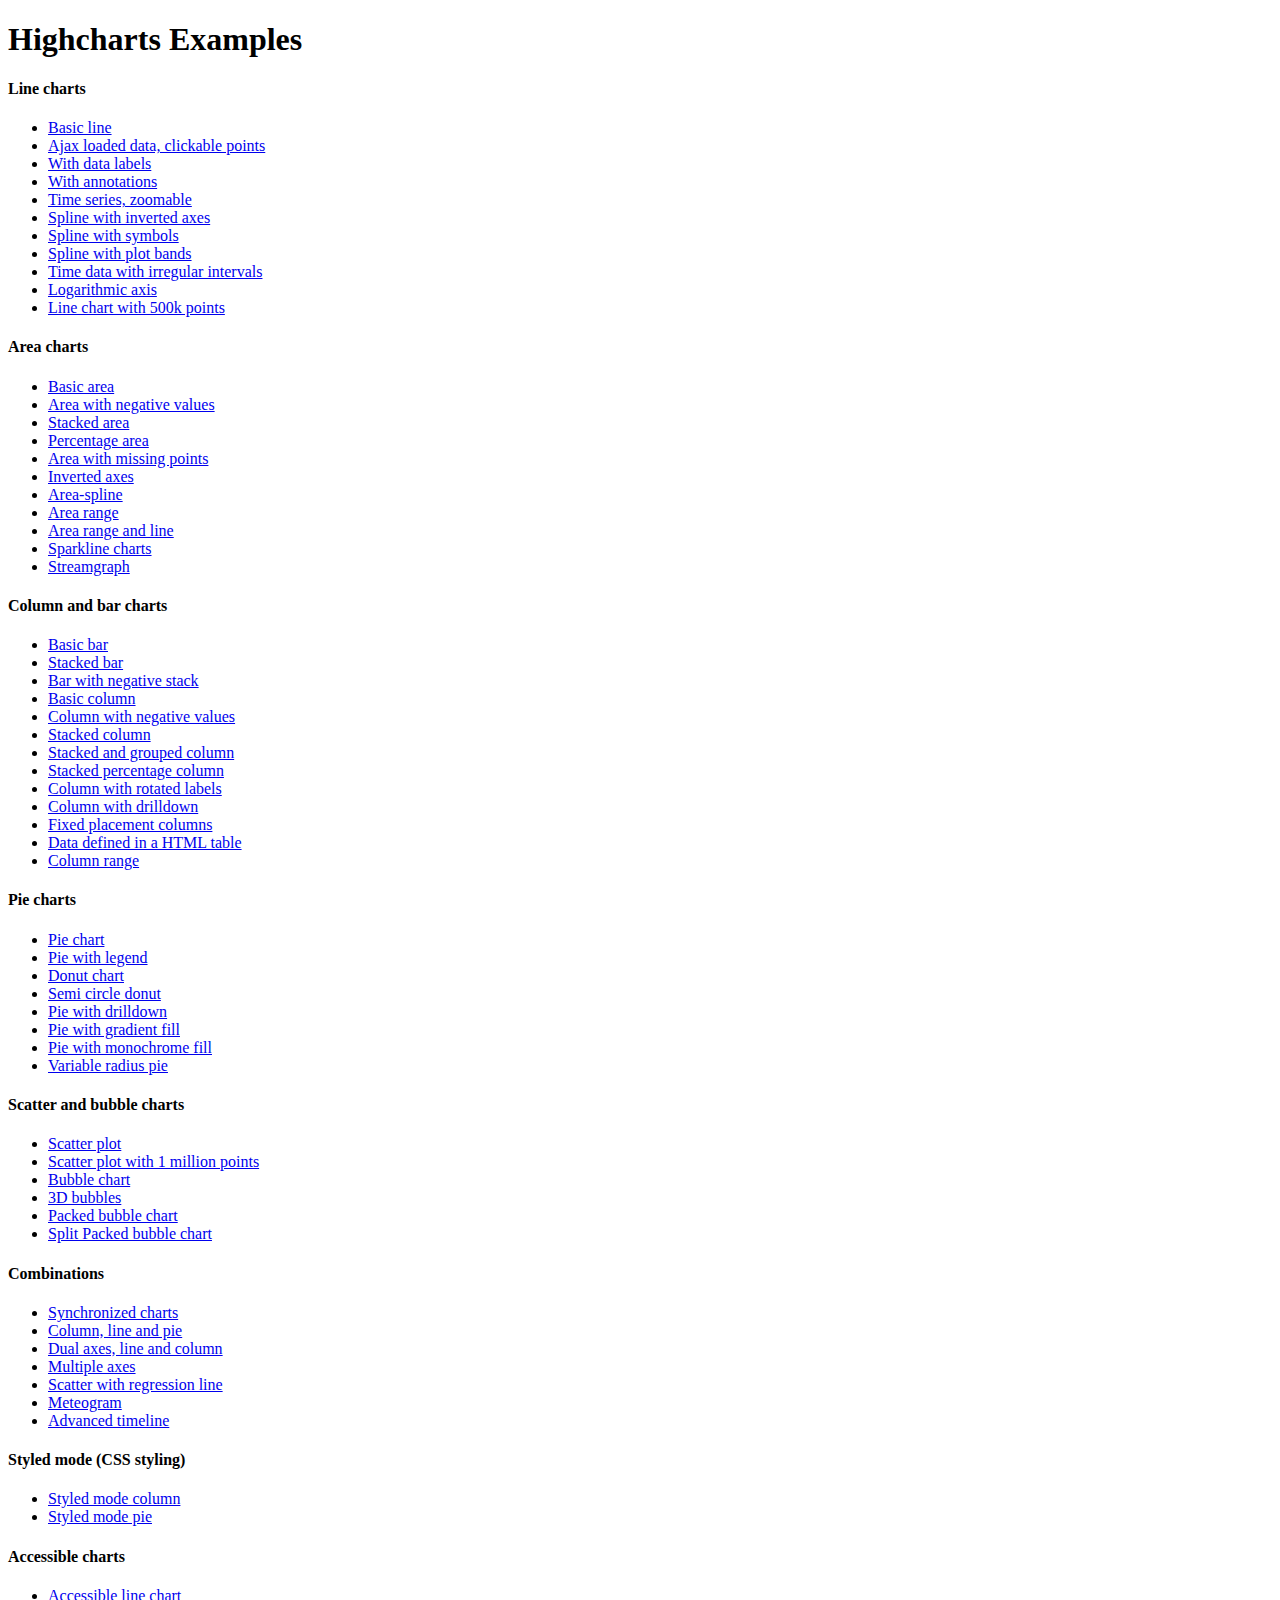
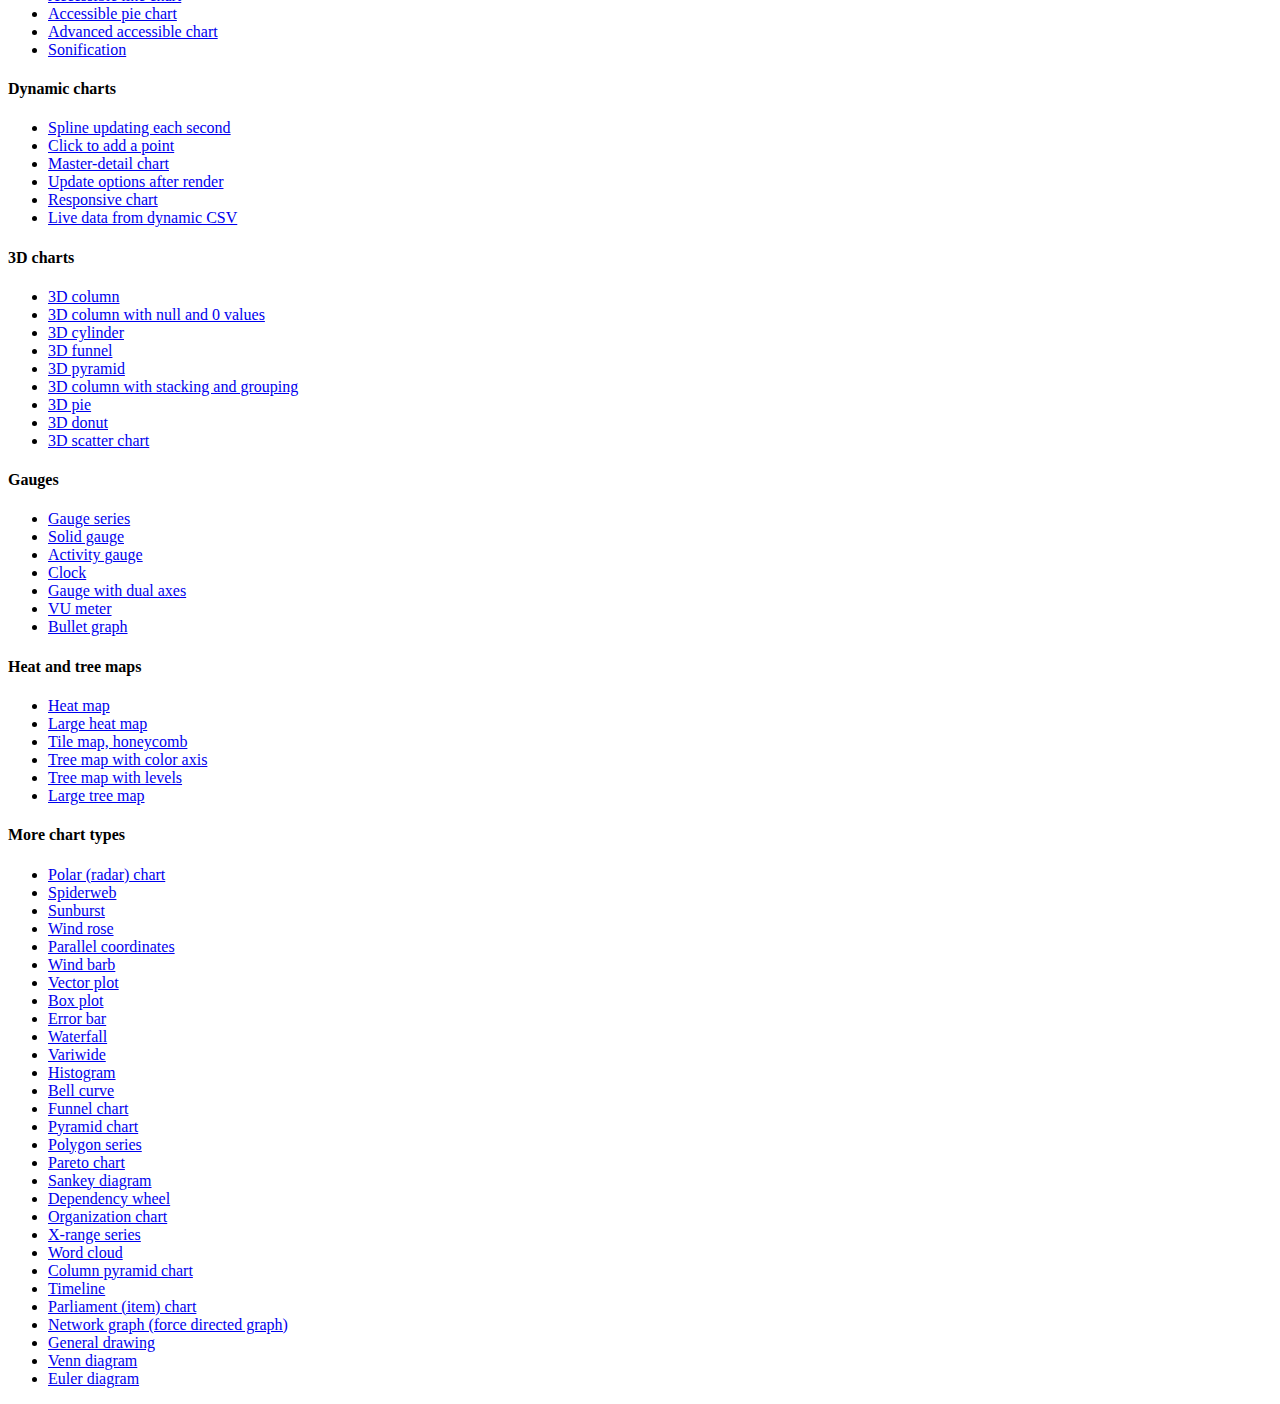
<file: analysize-platform/src/main/resources/static/framework/Highcharts/index.htm>
<!DOCTYPE HTML PUBLIC "-//W3C//DTD HTML 4.01//EN" "http://www.w3.org/TR/html4/strict.dtd">
<html>
	<head>
		<meta http-equiv="Content-Type" content="text/html; charset=utf-8" />
		<meta name="viewport" content="width=device-width, initial-scale=1" />
		<title>Highcharts Examples</title>
	</head>
	<body>
		<h1>Highcharts Examples</h1>
		<h4>Line charts</h4>
		<ul>
			<li><a href="examples/line-basic/index.htm">Basic line</a></li>
			<li><a href="examples/line-ajax/index.htm">Ajax loaded data, clickable points</a></li>
			<li><a href="examples/line-labels/index.htm">With data labels</a></li>
			<li><a href="examples/annotations/index.htm">With annotations</a></li>
			<li><a href="examples/line-time-series/index.htm">Time series, zoomable</a></li>
			<li><a href="examples/spline-inverted/index.htm">Spline with inverted axes</a></li>
			<li><a href="examples/spline-symbols/index.htm">Spline with symbols</a></li>
			<li><a href="examples/spline-plot-bands/index.htm">Spline with plot bands</a></li>
			<li><a href="examples/spline-irregular-time/index.htm">Time data with irregular intervals</a></li>
			<li><a href="examples/line-log-axis/index.htm">Logarithmic axis</a></li>
			<li><a href="examples/line-boost/index.htm">Line chart with 500k points</a></li>
		</ul>
		<h4>Area charts</h4>
		<ul>
			<li><a href="examples/area-basic/index.htm">Basic area</a></li>
			<li><a href="examples/area-negative/index.htm">Area with negative values</a></li>
			<li><a href="examples/area-stacked/index.htm">Stacked area</a></li>
			<li><a href="examples/area-stacked-percent/index.htm">Percentage area</a></li>
			<li><a href="examples/area-missing/index.htm">Area with missing points</a></li>
			<li><a href="examples/area-inverted/index.htm">Inverted axes</a></li>
			<li><a href="examples/areaspline/index.htm">Area-spline</a></li>
			<li><a href="examples/arearange/index.htm">Area range</a></li>
			<li><a href="examples/arearange-line/index.htm">Area range and line</a></li>
			<li><a href="examples/sparkline/index.htm">Sparkline charts</a></li>
			<li><a href="examples/streamgraph/index.htm">Streamgraph</a></li>
		</ul>
		<h4>Column and bar charts</h4>
		<ul>
			<li><a href="examples/bar-basic/index.htm">Basic bar</a></li>
			<li><a href="examples/bar-stacked/index.htm">Stacked bar</a></li>
			<li><a href="examples/bar-negative-stack/index.htm">Bar with negative stack</a></li>
			<li><a href="examples/column-basic/index.htm">Basic column</a></li>
			<li><a href="examples/column-negative/index.htm">Column with negative values</a></li>
			<li><a href="examples/column-stacked/index.htm">Stacked column</a></li>
			<li><a href="examples/column-stacked-and-grouped/index.htm">Stacked and grouped column</a></li>
			<li><a href="examples/column-stacked-percent/index.htm">Stacked percentage column</a></li>
			<li><a href="examples/column-rotated-labels/index.htm">Column with rotated labels</a></li>
			<li><a href="examples/column-drilldown/index.htm">Column with drilldown</a></li>
			<li><a href="examples/column-placement/index.htm">Fixed placement columns</a></li>
			<li><a href="examples/column-parsed/index.htm">Data defined in a HTML table</a></li>
			<li><a href="examples/columnrange/index.htm">Column range</a></li>
		</ul>
		<h4>Pie charts</h4>
		<ul>
			<li><a href="examples/pie-basic/index.htm">Pie chart</a></li>
			<li><a href="examples/pie-legend/index.htm">Pie with legend</a></li>
			<li><a href="examples/pie-donut/index.htm">Donut chart</a></li>
			<li><a href="examples/pie-semi-circle/index.htm">Semi circle donut</a></li>
			<li><a href="examples/pie-drilldown/index.htm">Pie with drilldown</a></li>
			<li><a href="examples/pie-gradient/index.htm">Pie with gradient fill</a></li>
			<li><a href="examples/pie-monochrome/index.htm">Pie with monochrome fill</a></li>
			<li><a href="examples/variable-radius-pie/index.htm">Variable radius pie</a></li>
		</ul>
		<h4>Scatter and bubble charts</h4>
		<ul>
			<li><a href="examples/scatter/index.htm">Scatter plot</a></li>
			<li><a href="examples/scatter-boost/index.htm">Scatter plot with 1 million points</a></li>
			<li><a href="examples/bubble/index.htm">Bubble chart</a></li>
			<li><a href="examples/bubble-3d/index.htm">3D bubbles</a></li>
			<li><a href="examples/packed-bubble/index.htm">Packed bubble chart</a></li>
			<li><a href="examples/packed-bubble-split/index.htm">Split Packed bubble chart</a></li>
		</ul>
		<h4>Combinations</h4>
		<ul>
			<li><a href="examples/synchronized-charts/index.htm">Synchronized charts</a></li>
			<li><a href="examples/combo/index.htm">Column, line and pie</a></li>
			<li><a href="examples/combo-dual-axes/index.htm">Dual axes, line and column</a></li>
			<li><a href="examples/combo-multi-axes/index.htm">Multiple axes</a></li>
			<li><a href="examples/combo-regression/index.htm">Scatter with regression line</a></li>
			<li><a href="examples/combo-meteogram/index.htm">Meteogram</a></li>
			<li><a href="examples/combo-timeline/index.htm">Advanced timeline</a></li>
		</ul>
		<h4>Styled mode (CSS styling)</h4>
		<ul>
			<li><a href="examples/styled-mode-column/index.htm">Styled mode column</a></li>
			<li><a href="examples/styled-mode-pie/index.htm">Styled mode pie</a></li>
		</ul>
        <h4>Accessible charts</h4>
		<ul>
			<li><a href="examples/accessible-line/index.htm">Accessible line chart</a></li>
			<li><a href="examples/accessible-pie/index.htm">Accessible pie chart</a></li>
            <li><a href="examples/advanced-accessible/index.htm">Advanced accessible chart</a></li>
            <li><a href="examples/sonification/index.htm">Sonification</a></li>
		</ul>
		<h4>Dynamic charts</h4>
		<ul>
			<li><a href="examples/dynamic-update/index.htm">Spline updating each second</a></li>
			<li><a href="examples/dynamic-click-to-add/index.htm">Click to add a point</a></li>
			<li><a href="examples/dynamic-master-detail/index.htm">Master-detail chart</a></li>
			<li><a href="examples/chart-update/index.htm">Update options after render</a></li>
			<li><a href="examples/responsive/index.htm">Responsive chart</a></li>
			<li><a href="examples/live-data/index.htm">Live data from dynamic CSV</a></li>
		</ul>
		<h4>3D charts</h4>
		<ul>
			<li><a href="examples/3d-column-interactive/index.htm">3D column</a></li>
			<li><a href="examples/3d-column-null-values/index.htm">3D column with null and 0 values</a></li>
			<li><a href="examples/cylinder/index.htm">3D cylinder</a></li>
			<li><a href="examples/funnel3d/index.htm">3D funnel</a></li>
			<li><a href="examples/pyramid3d/index.htm">3D pyramid</a></li>
			<li><a href="examples/3d-column-stacking-grouping/index.htm">3D column with stacking and grouping</a></li>
			<li><a href="examples/3d-pie/index.htm">3D pie</a></li>
			<li><a href="examples/3d-pie-donut/index.htm">3D donut</a></li>
			<li><a href="examples/3d-scatter-draggable/index.htm">3D scatter chart</a></li>
		</ul>
		<h4>Gauges</h4>
		<ul>
			<li><a href="examples/gauge-speedometer/index.htm">Gauge series</a></li>
			<li><a href="examples/gauge-solid/index.htm">Solid gauge</a></li>
			<li><a href="examples/gauge-activity/index.htm">Activity gauge</a></li>
			<li><a href="examples/gauge-clock/index.htm">Clock</a></li>
			<li><a href="examples/gauge-dual/index.htm">Gauge with dual axes</a></li>
			<li><a href="examples/gauge-vu-meter/index.htm">VU meter</a></li>
			<li><a href="examples/bullet-graph/index.htm">Bullet graph</a></li>
		</ul>
		<h4>Heat and tree maps</h4>
		<ul>
			<li><a href="examples/heatmap/index.htm">Heat map</a></li>
			<li><a href="examples/heatmap-canvas/index.htm">Large heat map</a></li>
			<li><a href="examples/honeycomb-usa/index.htm">Tile map, honeycomb</a></li>
			<li><a href="examples/treemap-coloraxis/index.htm">Tree map with color axis</a></li>
			<li><a href="examples/treemap-with-levels/index.htm">Tree map with levels</a></li>
			<li><a href="examples/treemap-large-dataset/index.htm">Large tree map</a></li>
		</ul>
		<h4>More chart types</h4>
		<ul>
			<li><a href="examples/polar/index.htm">Polar (radar) chart</a></li>
			<li><a href="examples/polar-spider/index.htm">Spiderweb</a></li>
			<li><a href="examples/sunburst/index.htm">Sunburst</a></li>
			<li><a href="examples/polar-wind-rose/index.htm">Wind rose</a></li>
			<li><a href="examples/parallel-coordinates/index.htm">Parallel coordinates</a></li>
			<li><a href="examples/windbarb-series/index.htm">Wind barb</a></li>
			<li><a href="examples/vector-plot/index.htm">Vector plot</a></li>
			<li><a href="examples/box-plot/index.htm">Box plot</a></li>
			<li><a href="examples/error-bar/index.htm">Error bar</a></li>
			<li><a href="examples/waterfall/index.htm">Waterfall</a></li>
			<li><a href="examples/variwide/index.htm">Variwide</a></li>
			<li><a href="examples/histogram/index.htm">Histogram</a></li>
			<li><a href="examples/bellcurve/index.htm">Bell curve</a></li>
			<li><a href="examples/funnel/index.htm">Funnel chart</a></li>
			<li><a href="examples/pyramid/index.htm">Pyramid chart</a></li>
			<li><a href="examples/polygon/index.htm">Polygon series</a></li>
			<li><a href="examples/pareto/index.htm">Pareto chart</a></li>
			<li><a href="examples/sankey-diagram/index.htm">Sankey diagram</a></li>
			<li><a href="examples/dependency-wheel/index.htm">Dependency wheel</a></li>
			<li><a href="examples/organization-chart/index.htm">Organization chart</a></li>
			<li><a href="examples/x-range/index.htm">X-range series</a></li>
			<li><a href="examples/wordcloud/index.htm">Word cloud</a></li>
			<li><a href="examples/column-pyramid/index.htm">Column pyramid chart</a></li>
			<li><a href="examples/timeline/index.htm">Timeline</a></li>
			<li><a href="examples/parliament-chart/index.htm">Parliament (item) chart</a></li>
			<li><a href="examples/network-graph/index.htm">Network graph (force directed graph)</a></li>

			<li><a href="examples/renderer/index.htm">General drawing</a></li>
			<li><a href="examples/venn-diagram/index.htm">Venn diagram</a></li>
			<li><a href="examples/euler-diagram/index.htm">Euler diagram</a></li>
		</ul>
	</body>
</html>
</file>
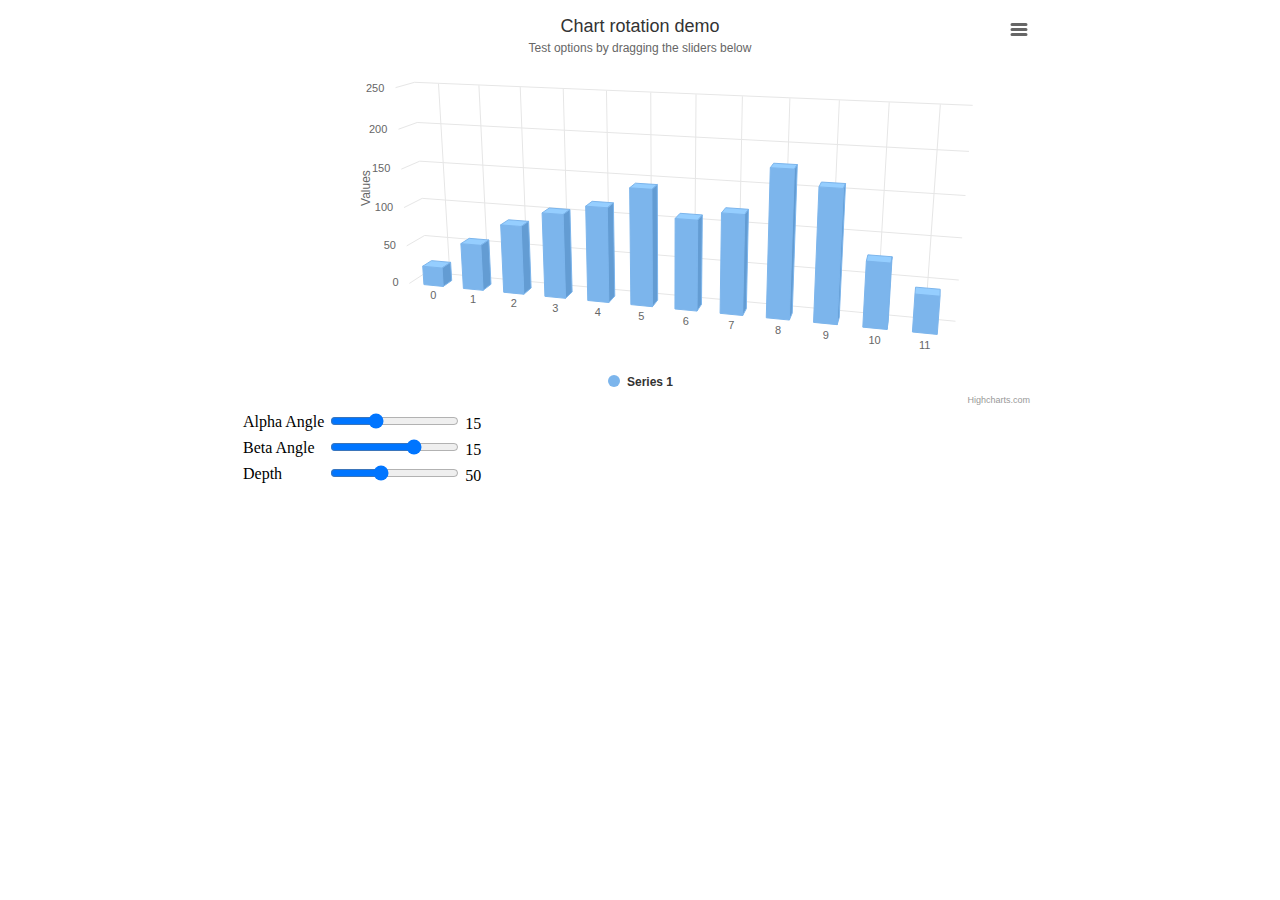
<file: analysize-platform/src/main/resources/static/framework/Highcharts/examples/3d-column-interactive/index.htm>
<!DOCTYPE HTML>
<html>
	<head>
		<meta http-equiv="Content-Type" content="text/html; charset=utf-8">
		<meta name="viewport" content="width=device-width, initial-scale=1">
		<title>Highcharts Example</title>

		<style type="text/css">
#container, #sliders {
    min-width: 310px; 
    max-width: 800px;
    margin: 0 auto;
}
#container {
    height: 400px; 
}
		</style>
	</head>
	<body>
<script src="https://code.jquery.com/jquery-3.1.1.min.js"></script>
<script src="../../code/highcharts.js"></script>
<script src="../../code/highcharts-3d.js"></script>
<script src="../../code/modules/exporting.js"></script>
<script src="../../code/modules/export-data.js"></script>

<div id="container"></div>
<div id="sliders">
    <table>
        <tr>
        	<td>Alpha Angle</td>
        	<td><input id="alpha" type="range" min="0" max="45" value="15"/> <span id="alpha-value" class="value"></span></td>
        </tr>
        <tr>
        	<td>Beta Angle</td>
        	<td><input id="beta" type="range" min="-45" max="45" value="15"/> <span id="beta-value" class="value"></span></td>
        </tr>
        <tr>
        	<td>Depth</td>
        	<td><input id="depth" type="range" min="20" max="100" value="50"/> <span id="depth-value" class="value"></span></td>
        </tr>
    </table>
</div>


		<script type="text/javascript">
// Set up the chart
var chart = new Highcharts.Chart({
    chart: {
        renderTo: 'container',
        type: 'column',
        options3d: {
            enabled: true,
            alpha: 15,
            beta: 15,
            depth: 50,
            viewDistance: 25
        }
    },
    title: {
        text: 'Chart rotation demo'
    },
    subtitle: {
        text: 'Test options by dragging the sliders below'
    },
    plotOptions: {
        column: {
            depth: 25
        }
    },
    series: [{
        data: [29.9, 71.5, 106.4, 129.2, 144.0, 176.0, 135.6, 148.5, 216.4, 194.1, 95.6, 54.4]
    }]
});

function showValues() {
    $('#alpha-value').html(chart.options.chart.options3d.alpha);
    $('#beta-value').html(chart.options.chart.options3d.beta);
    $('#depth-value').html(chart.options.chart.options3d.depth);
}

// Activate the sliders
$('#sliders input').on('input change', function () {
    chart.options.chart.options3d[this.id] = parseFloat(this.value);
    showValues();
    chart.redraw(false);
});

showValues();
		</script>
	</body>
</html>
</file>
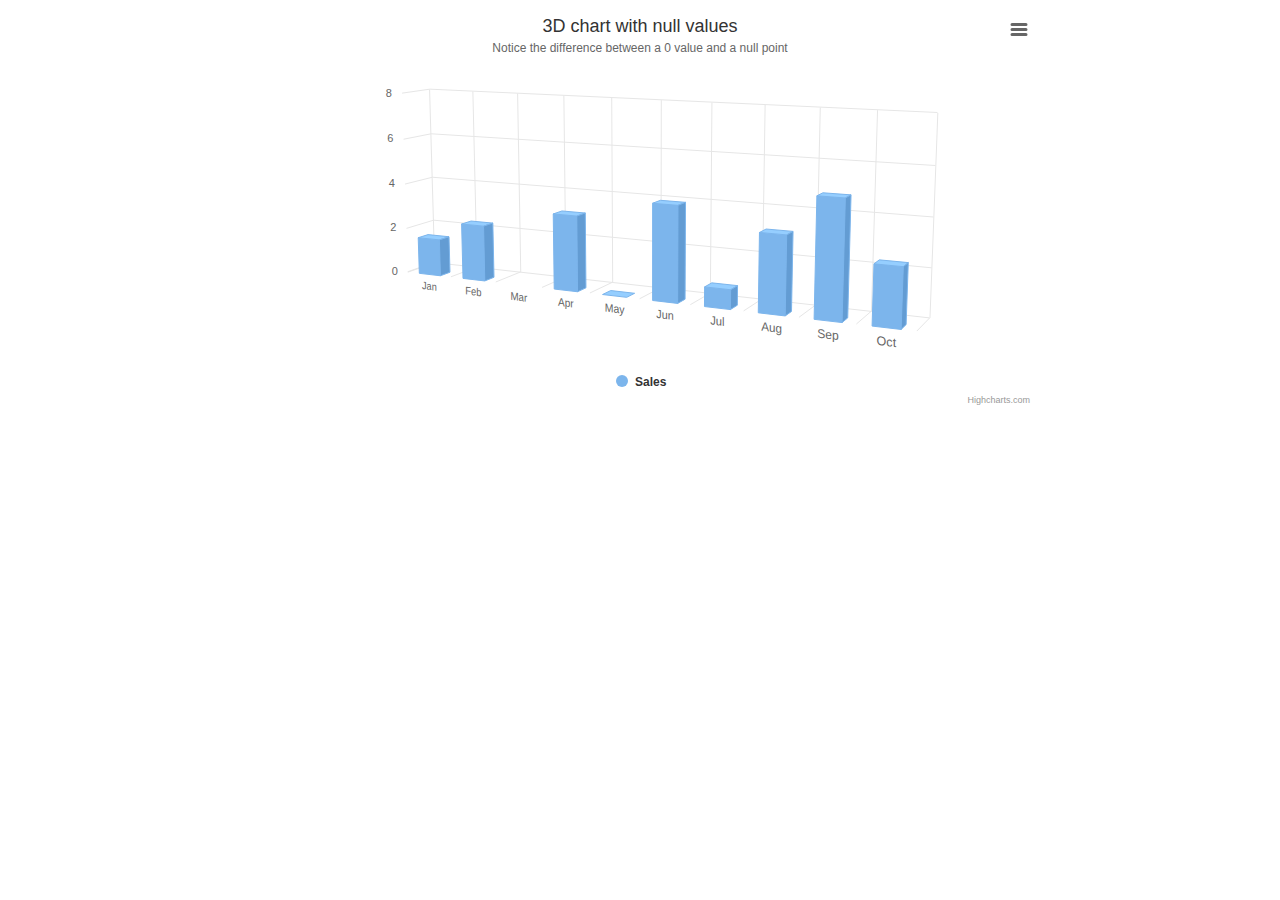
<file: analysize-platform/src/main/resources/static/framework/Highcharts/examples/3d-column-null-values/index.htm>
<!DOCTYPE HTML>
<html>
	<head>
		<meta http-equiv="Content-Type" content="text/html; charset=utf-8">
		<meta name="viewport" content="width=device-width, initial-scale=1">
		<title>Highcharts Example</title>

		<style type="text/css">
#container {
    height: 400px; 
    min-width: 310px; 
    max-width: 800px;
    margin: 0 auto;
}
		</style>
	</head>
	<body>

<script src="../../code/highcharts.js"></script>
<script src="../../code/highcharts-3d.js"></script>
<script src="../../code/modules/exporting.js"></script>
<script src="../../code/modules/export-data.js"></script>

<div id="container" style="height: 400px"></div>


		<script type="text/javascript">
Highcharts.chart('container', {
    chart: {
        type: 'column',
        options3d: {
            enabled: true,
            alpha: 10,
            beta: 25,
            depth: 70
        }
    },
    title: {
        text: '3D chart with null values'
    },
    subtitle: {
        text: 'Notice the difference between a 0 value and a null point'
    },
    plotOptions: {
        column: {
            depth: 25
        }
    },
    xAxis: {
        categories: Highcharts.getOptions().lang.shortMonths,
        labels: {
            skew3d: true,
            style: {
                fontSize: '16px'
            }
        }
    },
    yAxis: {
        title: {
            text: null
        }
    },
    series: [{
        name: 'Sales',
        data: [2, 3, null, 4, 0, 5, 1, 4, 6, 3]
    }]
});
		</script>
	</body>
</html>
</file>
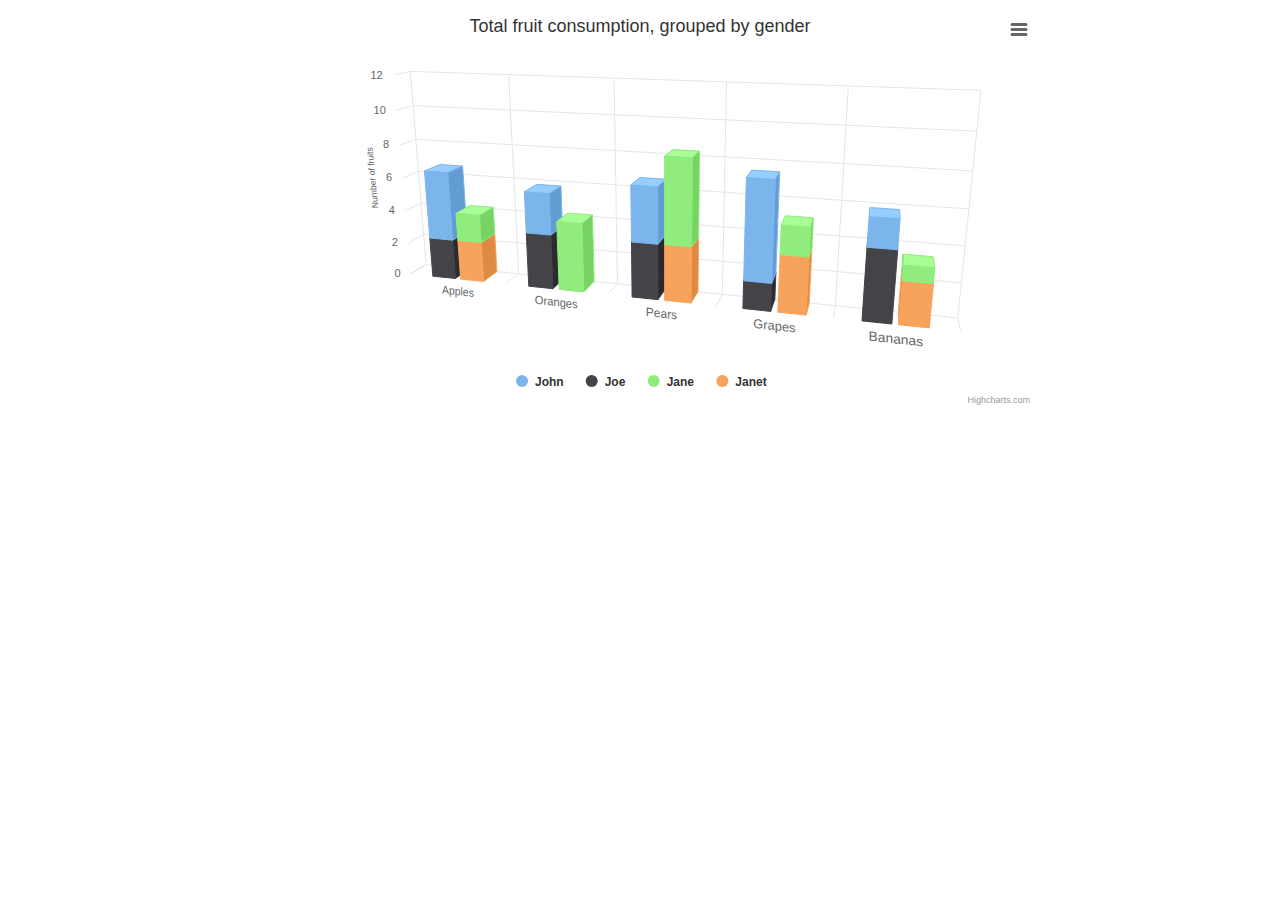
<file: analysize-platform/src/main/resources/static/framework/Highcharts/examples/3d-column-stacking-grouping/index.htm>
<!DOCTYPE HTML>
<html>
	<head>
		<meta http-equiv="Content-Type" content="text/html; charset=utf-8">
		<meta name="viewport" content="width=device-width, initial-scale=1">
		<title>Highcharts Example</title>

		<style type="text/css">
#container {
    height: 400px; 
    min-width: 310px; 
    max-width: 800px;
    margin: 0 auto;
}
		</style>
	</head>
	<body>

<script src="../../code/highcharts.js"></script>
<script src="../../code/highcharts-3d.js"></script>
<script src="../../code/modules/exporting.js"></script>
<script src="../../code/modules/export-data.js"></script>

<div id="container" style="height: 400px"></div>


		<script type="text/javascript">
Highcharts.chart('container', {
    chart: {
        type: 'column',
        options3d: {
            enabled: true,
            alpha: 15,
            beta: 15,
            viewDistance: 25,
            depth: 40
        }
    },

    title: {
        text: 'Total fruit consumption, grouped by gender'
    },

    xAxis: {
        categories: ['Apples', 'Oranges', 'Pears', 'Grapes', 'Bananas'],
        labels: {
            skew3d: true,
            style: {
                fontSize: '16px'
            }
        }
    },

    yAxis: {
        allowDecimals: false,
        min: 0,
        title: {
            text: 'Number of fruits',
            skew3d: true
        }
    },

    tooltip: {
        headerFormat: '<b>{point.key}</b><br>',
        pointFormat: '<span style="color:{series.color}">\u25CF</span> {series.name}: {point.y} / {point.stackTotal}'
    },

    plotOptions: {
        column: {
            stacking: 'normal',
            depth: 40
        }
    },

    series: [{
        name: 'John',
        data: [5, 3, 4, 7, 2],
        stack: 'male'
    }, {
        name: 'Joe',
        data: [3, 4, 4, 2, 5],
        stack: 'male'
    }, {
        name: 'Jane',
        data: [2, 5, 6, 2, 1],
        stack: 'female'
    }, {
        name: 'Janet',
        data: [3, 0, 4, 4, 3],
        stack: 'female'
    }]
});

		</script>
	</body>
</html>
</file>
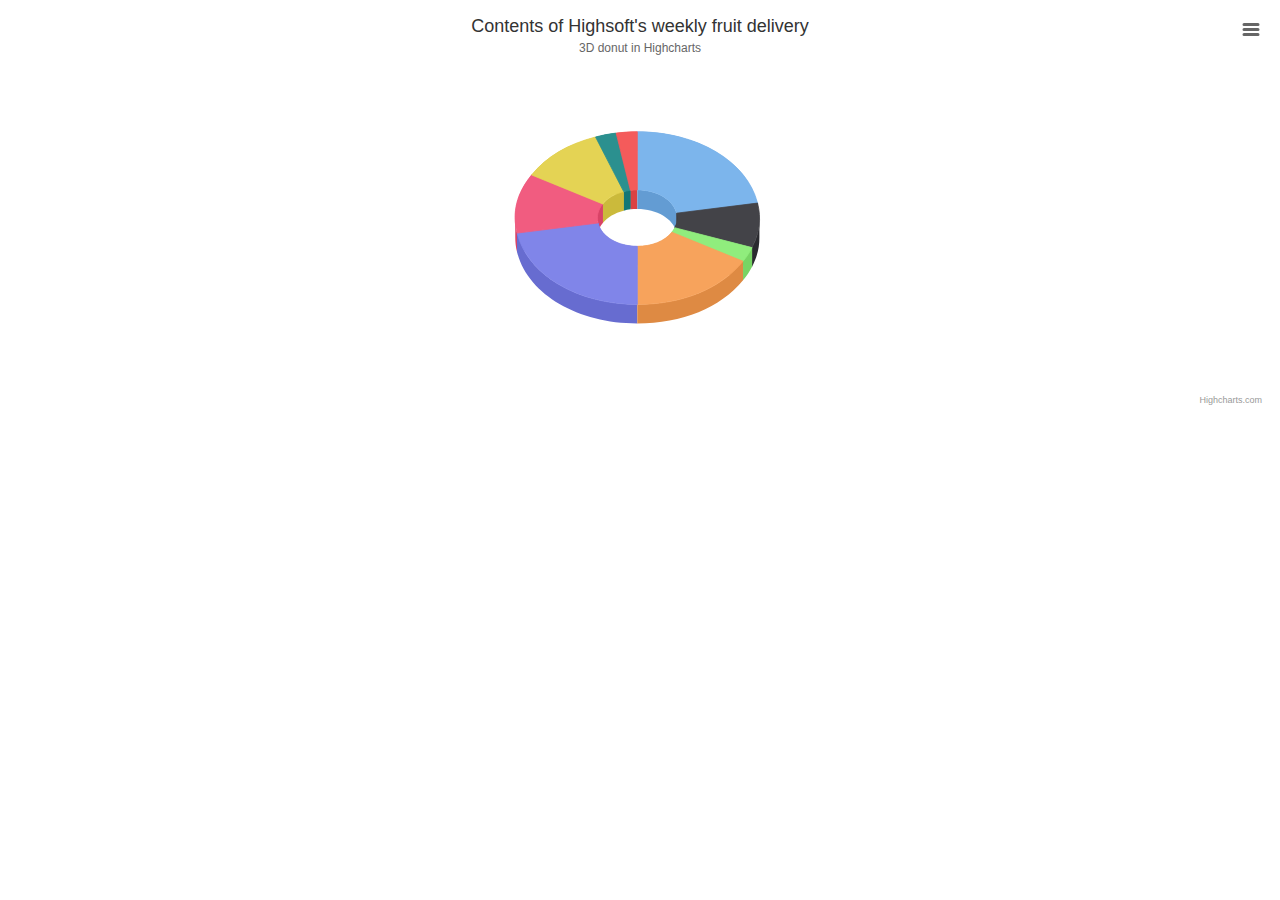
<file: analysize-platform/src/main/resources/static/framework/Highcharts/examples/3d-pie-donut/index.htm>
<!DOCTYPE HTML>
<html>
	<head>
		<meta http-equiv="Content-Type" content="text/html; charset=utf-8">
		<meta name="viewport" content="width=device-width, initial-scale=1">
		<title>Highcharts Example</title>

		<style type="text/css">

		</style>
	</head>
	<body>

<script src="../../code/highcharts.js"></script>
<script src="../../code/highcharts-3d.js"></script>
<script src="../../code/modules/exporting.js"></script>
<script src="../../code/modules/export-data.js"></script>

<div id="container" style="height: 400px"></div>


		<script type="text/javascript">
Highcharts.chart('container', {
    chart: {
        type: 'pie',
        options3d: {
            enabled: true,
            alpha: 45
        }
    },
    title: {
        text: 'Contents of Highsoft\'s weekly fruit delivery'
    },
    subtitle: {
        text: '3D donut in Highcharts'
    },
    plotOptions: {
        pie: {
            innerSize: 100,
            depth: 45
        }
    },
    series: [{
        name: 'Delivered amount',
        data: [
            ['Bananas', 8],
            ['Kiwi', 3],
            ['Mixed nuts', 1],
            ['Oranges', 6],
            ['Apples', 8],
            ['Pears', 4],
            ['Clementines', 4],
            ['Reddish (bag)', 1],
            ['Grapes (bunch)', 1]
        ]
    }]
});
		</script>
	</body>
</html>
</file>
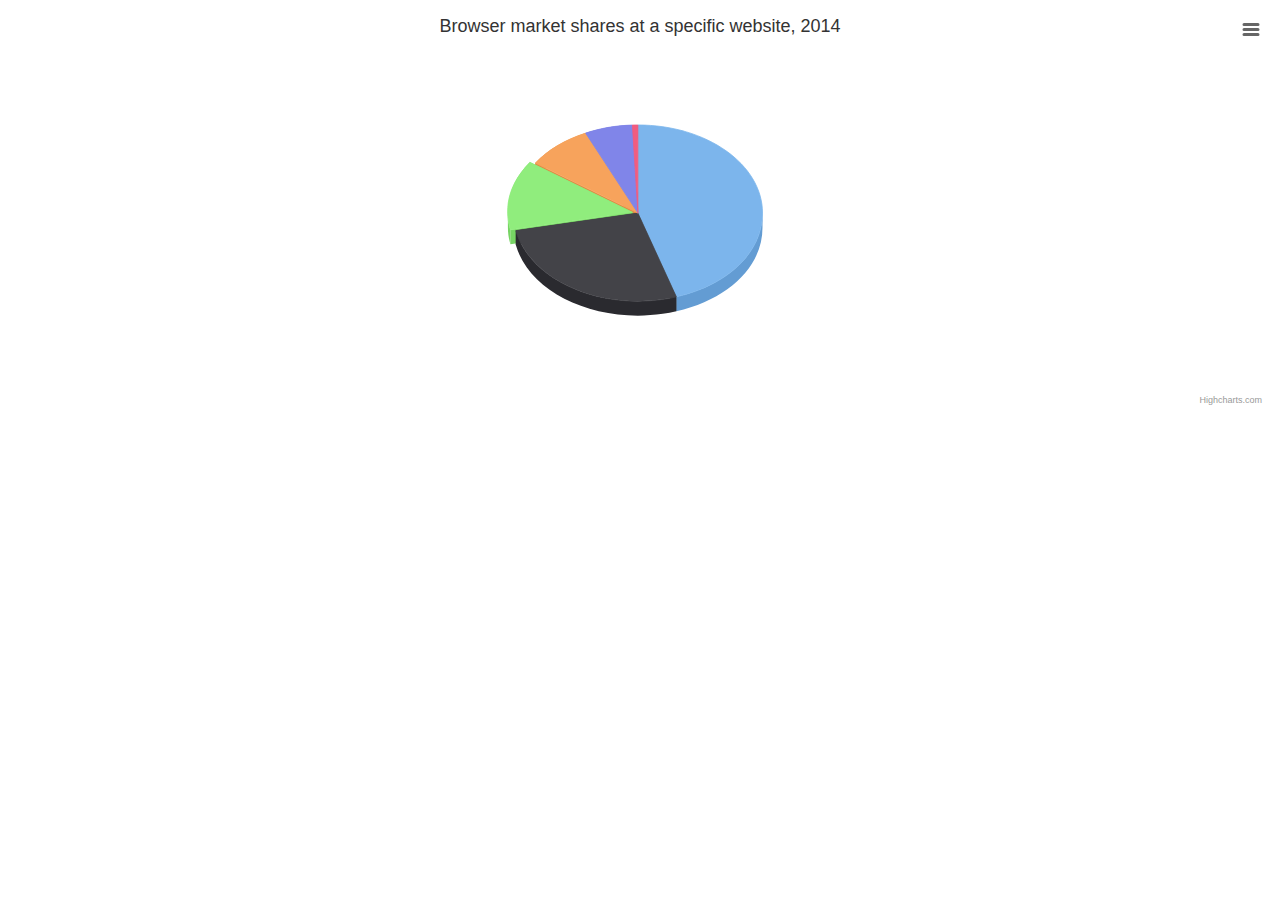
<file: analysize-platform/src/main/resources/static/framework/Highcharts/examples/3d-pie/index.htm>
<!DOCTYPE HTML>
<html>
	<head>
		<meta http-equiv="Content-Type" content="text/html; charset=utf-8">
		<meta name="viewport" content="width=device-width, initial-scale=1">
		<title>Highcharts Example</title>

		<style type="text/css">

		</style>
	</head>
	<body>

<script src="../../code/highcharts.js"></script>
<script src="../../code/highcharts-3d.js"></script>
<script src="../../code/modules/exporting.js"></script>
<script src="../../code/modules/export-data.js"></script>

<div id="container" style="height: 400px"></div>


		<script type="text/javascript">
Highcharts.chart('container', {
    chart: {
        type: 'pie',
        options3d: {
            enabled: true,
            alpha: 45,
            beta: 0
        }
    },
    title: {
        text: 'Browser market shares at a specific website, 2014'
    },
    tooltip: {
        pointFormat: '{series.name}: <b>{point.percentage:.1f}%</b>'
    },
    plotOptions: {
        pie: {
            allowPointSelect: true,
            cursor: 'pointer',
            depth: 35,
            dataLabels: {
                enabled: true,
                format: '{point.name}'
            }
        }
    },
    series: [{
        type: 'pie',
        name: 'Browser share',
        data: [
            ['Firefox', 45.0],
            ['IE', 26.8],
            {
                name: 'Chrome',
                y: 12.8,
                sliced: true,
                selected: true
            },
            ['Safari', 8.5],
            ['Opera', 6.2],
            ['Others', 0.7]
        ]
    }]
});
		</script>
	</body>
</html>
</file>
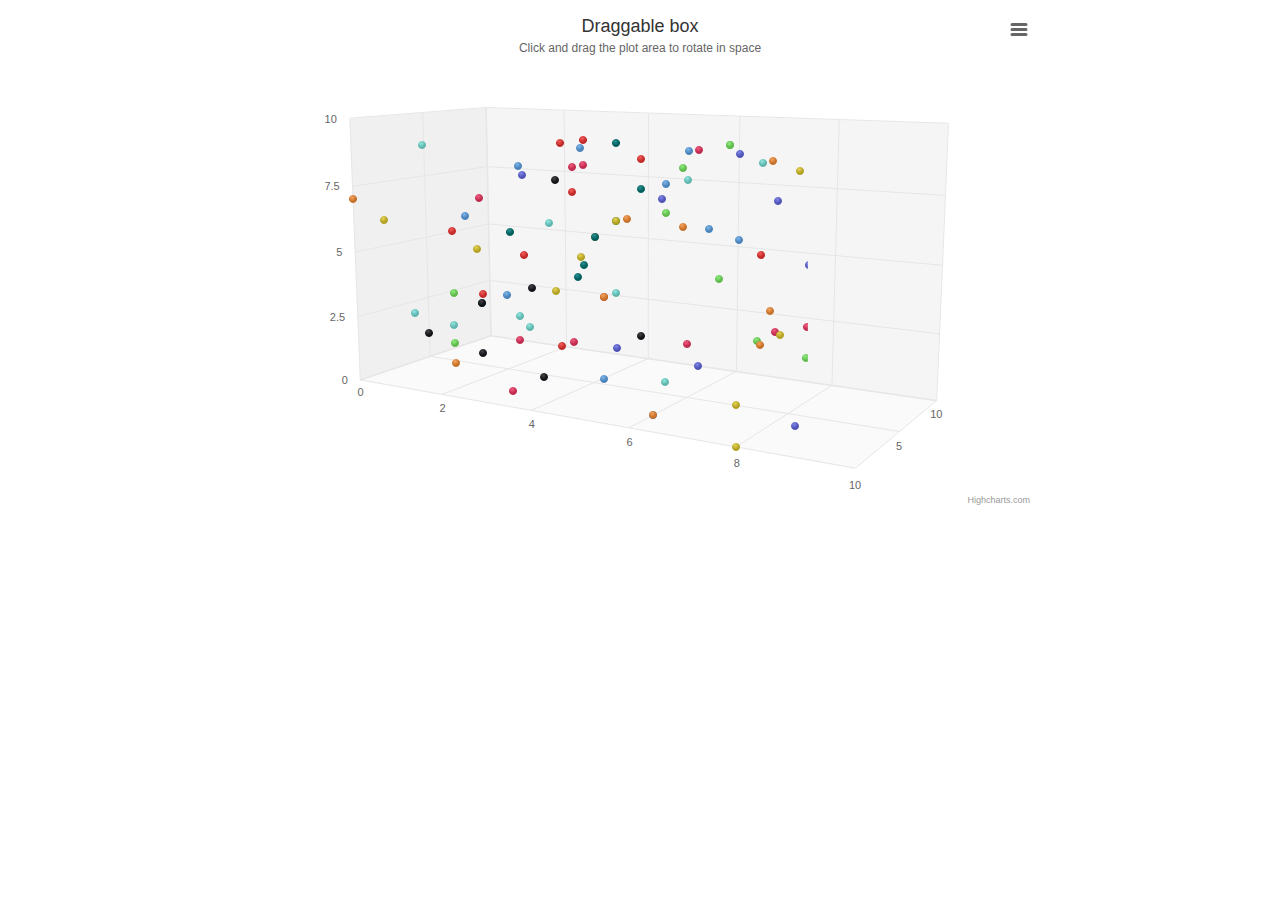
<file: analysize-platform/src/main/resources/static/framework/Highcharts/examples/3d-scatter-draggable/index.htm>
<!DOCTYPE HTML>
<html>
	<head>
		<meta http-equiv="Content-Type" content="text/html; charset=utf-8">
		<meta name="viewport" content="width=device-width, initial-scale=1">
		<title>Highcharts Example</title>

		<style type="text/css">
#container {
    height: 400px; 
    min-width: 310px; 
    max-width: 800px;
    margin: 0 auto;
}
		</style>
	</head>
	<body>
<script src="../../code/highcharts.js"></script>
<script src="../../code/highcharts-3d.js"></script>
<script src="../../code/modules/exporting.js"></script>
<script src="../../code/modules/export-data.js"></script>

<div id="container" style="height: 500px"></div>


		<script type="text/javascript">
// Give the points a 3D feel by adding a radial gradient
Highcharts.setOptions({
    colors: Highcharts.getOptions().colors.map(function (color) {
        return {
            radialGradient: {
                cx: 0.4,
                cy: 0.3,
                r: 0.5
            },
            stops: [
                [0, color],
                [1, Highcharts.Color(color).brighten(-0.2).get('rgb')]
            ]
        };
    })
});

// Set up the chart
var chart = new Highcharts.Chart({
    chart: {
        renderTo: 'container',
        margin: 100,
        type: 'scatter3d',
        animation: false,
        options3d: {
            enabled: true,
            alpha: 10,
            beta: 30,
            depth: 250,
            viewDistance: 5,
            fitToPlot: false,
            frame: {
                bottom: { size: 1, color: 'rgba(0,0,0,0.02)' },
                back: { size: 1, color: 'rgba(0,0,0,0.04)' },
                side: { size: 1, color: 'rgba(0,0,0,0.06)' }
            }
        }
    },
    title: {
        text: 'Draggable box'
    },
    subtitle: {
        text: 'Click and drag the plot area to rotate in space'
    },
    plotOptions: {
        scatter: {
            width: 10,
            height: 10,
            depth: 10
        }
    },
    yAxis: {
        min: 0,
        max: 10,
        title: null
    },
    xAxis: {
        min: 0,
        max: 10,
        gridLineWidth: 1
    },
    zAxis: {
        min: 0,
        max: 10,
        showFirstLabel: false
    },
    legend: {
        enabled: false
    },
    series: [{
        name: 'Reading',
        colorByPoint: true,
        data: [
            [1, 6, 5], [8, 7, 9], [1, 3, 4], [4, 6, 8], [5, 7, 7], [6, 9, 6],
            [7, 0, 5], [2, 3, 3], [3, 9, 8], [3, 6, 5], [4, 9, 4], [2, 3, 3],
            [6, 9, 9], [0, 7, 0], [7, 7, 9], [7, 2, 9], [0, 6, 2], [4, 6, 7],
            [3, 7, 7], [0, 1, 7], [2, 8, 6], [2, 3, 7], [6, 4, 8], [3, 5, 9],
            [7, 9, 5], [3, 1, 7], [4, 4, 2], [3, 6, 2], [3, 1, 6], [6, 8, 5],
            [6, 6, 7], [4, 1, 1], [7, 2, 7], [7, 7, 0], [8, 8, 9], [9, 4, 1],
            [8, 3, 4], [9, 8, 9], [3, 5, 3], [0, 2, 4], [6, 0, 2], [2, 1, 3],
            [5, 8, 9], [2, 1, 1], [9, 7, 6], [3, 0, 2], [9, 9, 0], [3, 4, 8],
            [2, 6, 1], [8, 9, 2], [7, 6, 5], [6, 3, 1], [9, 3, 1], [8, 9, 3],
            [9, 1, 0], [3, 8, 7], [8, 0, 0], [4, 9, 7], [8, 6, 2], [4, 3, 0],
            [2, 3, 5], [9, 1, 4], [1, 1, 4], [6, 0, 2], [6, 1, 6], [3, 8, 8],
            [8, 8, 7], [5, 5, 0], [3, 9, 6], [5, 4, 3], [6, 8, 3], [0, 1, 5],
            [6, 7, 3], [8, 3, 2], [3, 8, 3], [2, 1, 6], [4, 6, 7], [8, 9, 9],
            [5, 4, 2], [6, 1, 3], [6, 9, 5], [4, 8, 2], [9, 7, 4], [5, 4, 2],
            [9, 6, 1], [2, 7, 3], [4, 5, 4], [6, 8, 1], [3, 4, 0], [2, 2, 6],
            [5, 1, 2], [9, 9, 7], [6, 9, 9], [8, 4, 3], [4, 1, 7], [6, 2, 5],
            [0, 4, 9], [3, 5, 9], [6, 9, 1], [1, 9, 2]]
    }]
});


// Add mouse and touch events for rotation
(function (H) {
    function dragStart(eStart) {
        eStart = chart.pointer.normalize(eStart);

        var posX = eStart.chartX,
            posY = eStart.chartY,
            alpha = chart.options.chart.options3d.alpha,
            beta = chart.options.chart.options3d.beta,
            sensitivity = 5,  // lower is more sensitive
            handlers = [];

        function drag(e) {
            // Get e.chartX and e.chartY
            e = chart.pointer.normalize(e);

            chart.update({
                chart: {
                    options3d: {
                        alpha: alpha + (e.chartY - posY) / sensitivity,
                        beta: beta + (posX - e.chartX) / sensitivity
                    }
                }
            }, undefined, undefined, false);
        }

        function unbindAll() {
            handlers.forEach(function (unbind) {
                if (unbind) {
                    unbind();
                }
            });
            handlers.length = 0;
        }

        handlers.push(H.addEvent(document, 'mousemove', drag));
        handlers.push(H.addEvent(document, 'touchmove', drag));


        handlers.push(H.addEvent(document, 'mouseup', unbindAll));
        handlers.push(H.addEvent(document, 'touchend', unbindAll));
    }
    H.addEvent(chart.container, 'mousedown', dragStart);
    H.addEvent(chart.container, 'touchstart', dragStart);
}(Highcharts));

		</script>
	</body>
</html>
</file>
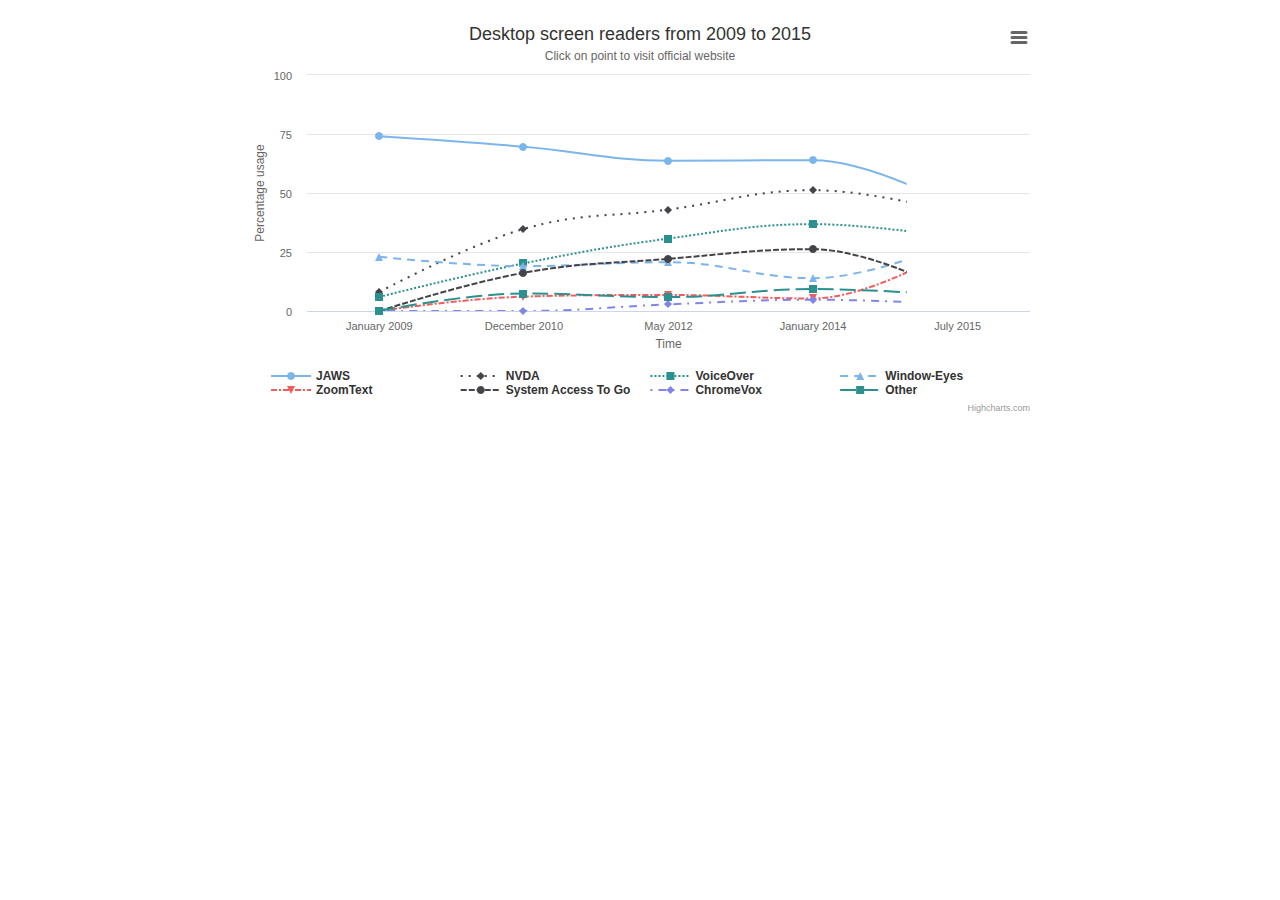
<file: analysize-platform/src/main/resources/static/framework/Highcharts/examples/accessible-line/index.htm>
<!DOCTYPE HTML>
<html>
	<head>
		<meta http-equiv="Content-Type" content="text/html; charset=utf-8">
		<meta name="viewport" content="width=device-width, initial-scale=1">
		<title>Highcharts Example</title>

		<style type="text/css">
#container {
    max-width: 800px;
    height: 400px;
    margin: 1em auto;
}

caption {
	padding-bottom: 5px;
	font-family: 'Verdana';
	font-size: 14pt;
	font-weight: bold;
	color:#555555;
}

table {
	font-family: 'Verdana';
	font-size: 12pt;
	color:#555555;              
	border-collapse: collapse;
	border: 3px solid #CCCCCC;
	margin: 2px auto;	
}

tr {
  	border-bottom: 2px solid #EEEEEE;
}

th {
	border-left: 2px solid #EEEEEE;
	border-right: 2px solid #EEEEEE;
	padding: 12px 15px;
	border-collapse: collapse;
}

th[scope="col"] {
	background-color: #ffffee;
}

th[scope="row"] {
	background-color: #f0fcff;
	text-align:left;
}

td {
  	border-left: 2px solid #EEEEEE;
  	border-right: 2px solid #EEEEEE;
  	padding: 12px 15px;
  	border-collapse: collapse;
}
		</style>
	</head>
	<body>
<script src="../../code/highcharts.js"></script>
<script src="../../code/modules/exporting.js"></script>
<script src="../../code/modules/export-data.js"></script>
<script src="../../code/modules/accessibility.js"></script>
<div id="container"></div>



		<script type="text/javascript">
Highcharts.chart('container', {
    chart: {
        type: 'spline'
    },

    accessibility: {
        description: 'Most commonly used desktop screen readers from January 2009 to July 2015 as reported in the Webaim Survey. JAWS remains the most used screen reader, but is steadily declining. ZoomText and WindowEyes are both displaying large growth from 2014 to 2015.'
    },

    legend: {
        symbolWidth: 40
    },

    title: {
        text: 'Desktop screen readers from 2009 to 2015'
    },

    subtitle: {
        text: 'Click on point to visit official website'
    },

    yAxis: {
        title: {
            text: 'Percentage usage'
        }
    },

    xAxis: {
        title: {
            text: 'Time'
        },
        accessibility: {
            description: 'Time from January 2009 to July 2015'
        },
        categories: ['January 2009', 'December 2010', 'May 2012', 'January 2014', 'July 2015']
    },

    tooltip: {
        split: true
    },

    plotOptions: {
        series: {
            point: {
                events: {
                    click: function () {
                        window.location.href = this.series.options.website;
                    }
                }
            },
            cursor: 'pointer'
        }
    },

    series: [
        {
            name: 'JAWS',
            data: [74, 69.6, 63.7, 63.9, 43.7],
            website: 'https://www.freedomscientific.com/Products/Blindness/JAWS'
        }, {
            name: 'NVDA',
            data: [8, 34.8, 43.0, 51.2, 41.4],
            website: 'https://www.nvaccess.org',
            dashStyle: 'Dot'
        }, {
            name: 'VoiceOver',
            data: [6, 20.2, 30.7, 36.8, 30.9],
            website: 'http://www.apple.com/accessibility/osx/voiceover',
            dashStyle: 'ShortDot',
            color: Highcharts.getOptions().colors[7]
        }, {
            name: 'Window-Eyes',
            data: [23, 19.0, 20.7, 13.9, 29.6],
            website: 'http://www.gwmicro.com/window-eyes',
            dashStyle: 'Dash',
            color: Highcharts.getOptions().colors[0]
        }, {
            name: 'ZoomText',
            data: [0, 6.1, 6.8, 5.3, 27.5],
            website: 'http://www.zoomtext.com/products/zoomtext-magnifierreader',
            dashStyle: 'ShortDashDot',
            color: Highcharts.getOptions().colors[8]
        }, {
            name: 'System Access To Go',
            data: [0, 16.2, 22.1, 26.2, 6.9],
            website: 'https://www.satogo.com',
            dashStyle: 'ShortDash',
            color: Highcharts.getOptions().colors[1]
        }, {
            name: 'ChromeVox',
            data: [0, 0, 2.8, 4.8, 2.8],
            website: 'http://www.chromevox.com',
            dashStyle: 'DotDash',
            color: Highcharts.getOptions().colors[4]
        }, {
            name: 'Other',
            data: [0, 7.4, 5.9, 9.3, 6.5],
            website: 'http://www.disabled-world.com/assistivedevices/computer/screen-readers.php',
            dashStyle: 'LongDash',
            color: Highcharts.getOptions().colors[7]
        }
    ],

    responsive: {
        rules: [{
            condition: {
                maxWidth: 500
            },
            chartOptions: {
                legend: {
                    itemWidth: 150
                }
            }
        }]
    }
});

		</script>
	</body>
</html>
</file>
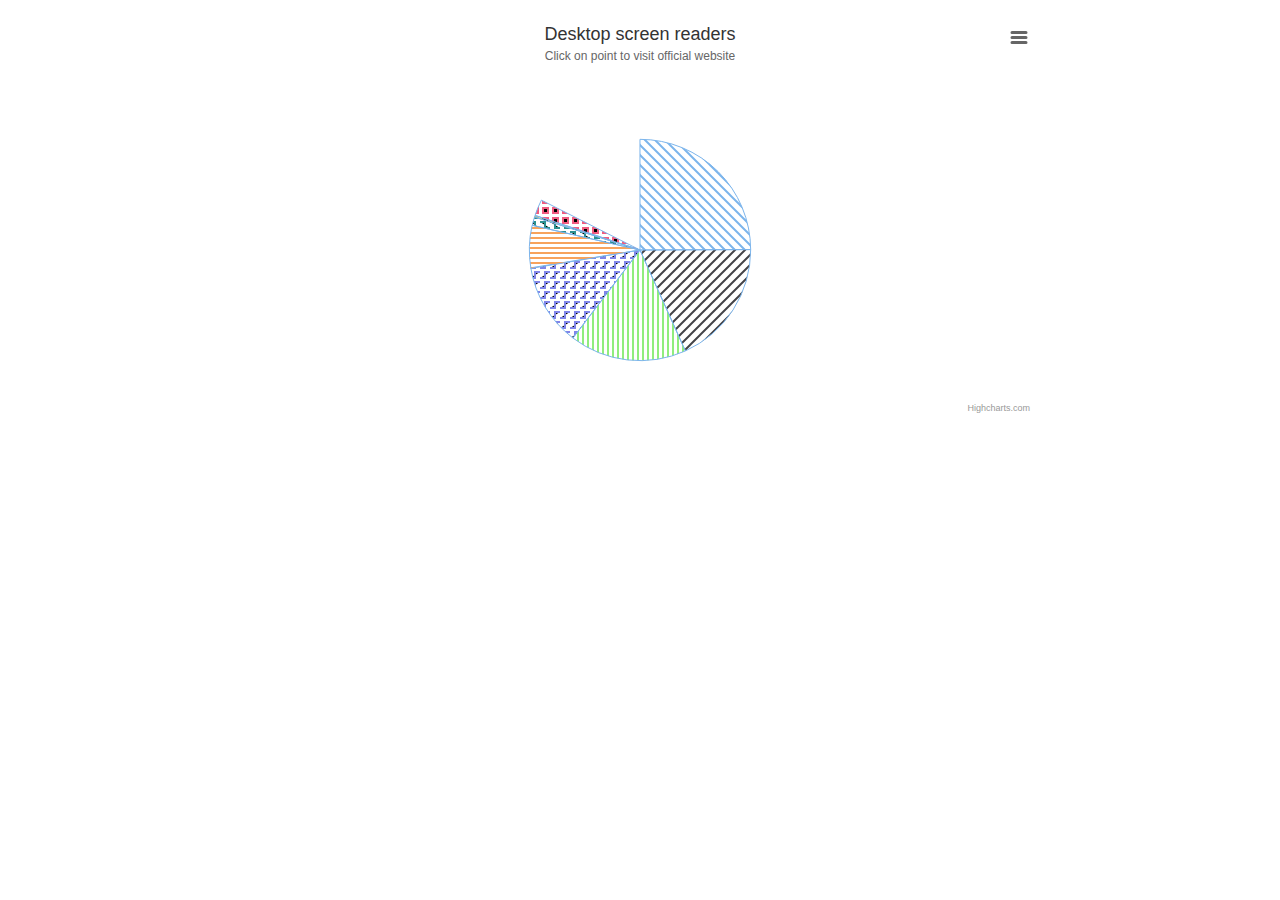
<file: analysize-platform/src/main/resources/static/framework/Highcharts/examples/accessible-pie/index.htm>
<!DOCTYPE HTML>
<html>
	<head>
		<meta http-equiv="Content-Type" content="text/html; charset=utf-8">
		<meta name="viewport" content="width=device-width, initial-scale=1">
		<title>Highcharts Example</title>

		<style type="text/css">
#container {
    max-width: 800px;
    height: 400px;
    margin: 1em auto;
}

caption {
	padding-bottom: 5px;
	font-family: 'Verdana';
	font-size: 14pt;
	font-weight: bold;
	color:#555555;
}

table {
	font-family: 'Verdana';
	font-size: 12pt;
	color:#555555;              
	border-collapse: collapse;
	border: 3px solid #CCCCCC;
	margin: 2px auto;	
}

tr {
  	border-bottom: 2px solid #EEEEEE;
}

th {
	border-left: 2px solid #EEEEEE;
	border-right: 2px solid #EEEEEE;
	padding: 12px 15px;
	border-collapse: collapse;
}

th[scope="col"] {
	background-color: #ffffee;
}

th[scope="row"] {
	background-color: #f0fcff;
	text-align:left;
}

td {
  	border-left: 2px solid #EEEEEE;
  	border-right: 2px solid #EEEEEE;
  	padding: 12px 15px;
  	border-collapse: collapse;
}
		</style>
	</head>
	<body>
<script src="../../code/highcharts.js"></script>
<script src="../../code/modules/exporting.js"></script>
<script src="../../code/modules/export-data.js"></script>
<script src="../../code/modules/accessibility.js"></script>
<script src="../../code/modules/pattern-fill.js"></script>
<div id="container"></div>



		<script type="text/javascript">
Highcharts.chart('container', {
    chart: {
        type: 'pie'
    },

    accessibility: {
        description: 'Most commonly used desktop screen readers in July 2015 as reported in the Webaim Survey. Shown as percentage of respondents. JAWS is by far the most used screen reader, with 30% of respondents using it. ZoomText and Window-Eyes follow, each with around 20% usage.'
    },

    title: {
        text: 'Desktop screen readers'
    },

    subtitle: {
        text: 'Click on point to visit official website'
    },

    plotOptions: {
        series: {
            dataLabels: {
                enabled: true,
                connectorColor: Highcharts.getOptions().colors[0],
                format: '<b>{point.name}</b>: {point.percentage:.1f} %'
            },
            point: {
                events: {
                    click: function () {
                        window.location.href = this.website;
                    }
                }
            },
            cursor: 'pointer'
        }
    },

    series: [{
        name: 'Percentage usage',
        borderColor: Highcharts.getOptions().colors[0],
        data: [{
            name: 'JAWS',
            y: 30.2,
            website: 'https://www.freedomscientific.com/Products/Blindness/JAWS',
            color: 'url(#highcharts-default-pattern-0)',
            accessibility: {
                description: 'This is the most used desktop screen reader'
            }
        }, {
            name: 'ZoomText',
            y: 22.2,
            website: 'http://www.zoomtext.com/products/zoomtext-magnifierreader',
            color: 'url(#highcharts-default-pattern-1)'
        }, {
            name: 'Window-Eyes',
            y: 20.7,
            website: 'http://www.gwmicro.com/window-eyes',
            color: 'url(#highcharts-default-pattern-2)'
        }, {
            name: 'NVDA',
            y: 14.6,
            website: 'https://www.nvaccess.org',
            color: 'url(#highcharts-default-pattern-4)'
        }, {
            name: 'VoiceOver',
            y: 7.6,
            website: 'http://www.apple.com/accessibility/osx/voiceover',
            color: 'url(#highcharts-default-pattern-3)'
        }, {
            name: 'System Access To Go',
            y: 1.5,
            website: 'https://www.satogo.com',
            color: 'url(#highcharts-default-pattern-7)'
        }, {
            name: 'ChromeVox',
            y: 0.3,
            website: 'http://www.chromevox.com',
            color: 'url(#highcharts-default-pattern-6)'
        }, {
            name: 'Other',
            y: 2.9,
            website: 'http://www.disabled-world.com/assistivedevices/computer/screen-readers.php',
            color: 'url(#highcharts-default-pattern-5)'
        }]
    }]
});

		</script>
	</body>
</html>
</file>
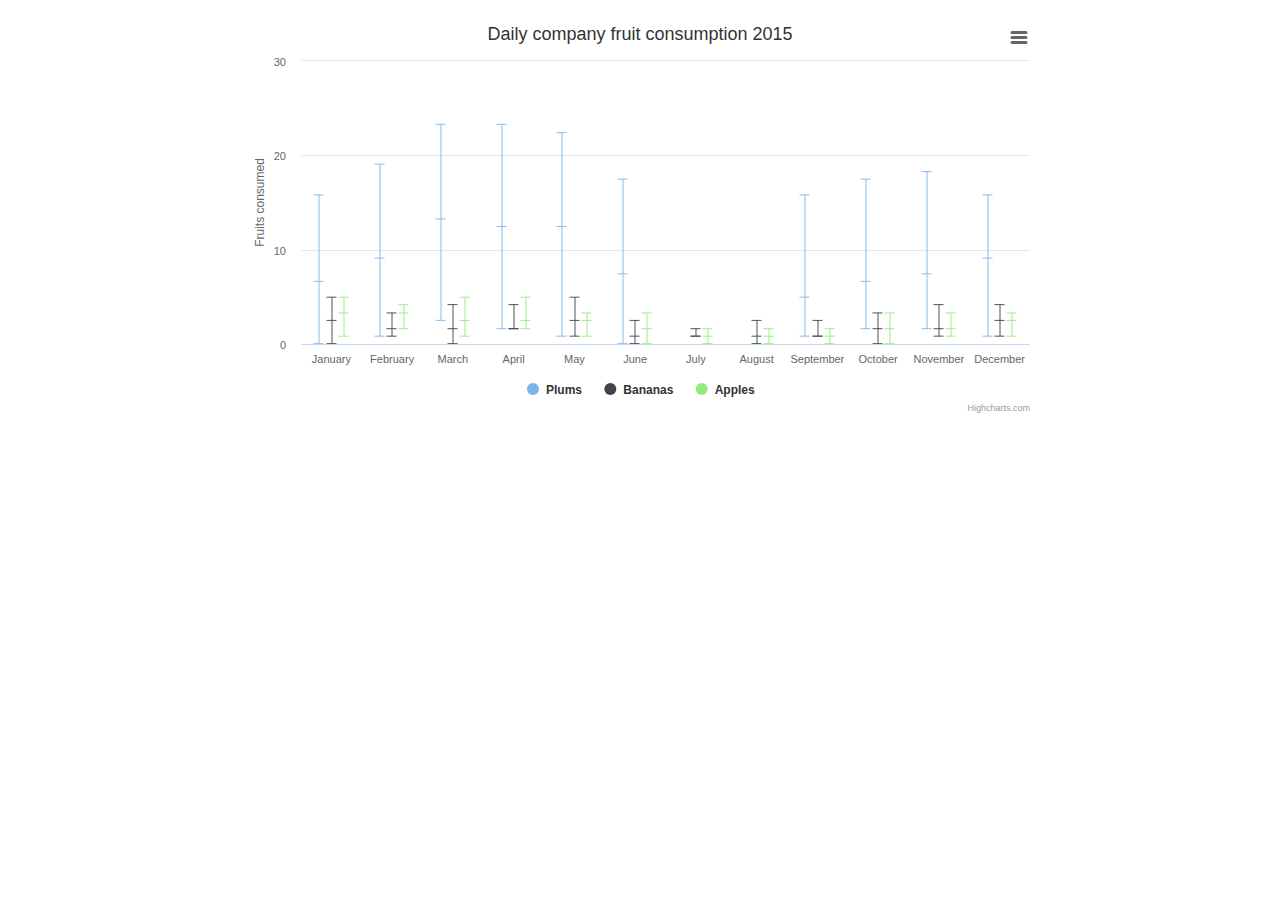
<file: analysize-platform/src/main/resources/static/framework/Highcharts/examples/advanced-accessible/index.htm>
<!DOCTYPE HTML>
<html>
	<head>
		<meta http-equiv="Content-Type" content="text/html; charset=utf-8">
		<meta name="viewport" content="width=device-width, initial-scale=1">
		<title>Highcharts Example</title>

		<style type="text/css">
#container {
    max-width: 800px;
    height: 400px;
    margin: 1em auto;
}

caption {
	padding-bottom: 5px;
	font-family: 'Verdana';
	font-size: 14pt;
	font-weight: bold;
	color:#555555;
}

table {
	font-family: 'Verdana';
	font-size: 12pt;
	color:#555555;              
	border-collapse: collapse;
	border: 3px solid #CCCCCC;
	margin: 2px auto;	
}

tr {
  	border-bottom: 2px solid #EEEEEE;
}

th {
	border-left: 2px solid #EEEEEE;
	border-right: 2px solid #EEEEEE;
	padding: 12px 15px;
	border-collapse: collapse;
}

th[scope="col"] {
	background-color: #ffffee;
}

th[scope="row"] {
	background-color: #f0fcff;
	text-align:left;
}

td {
  	border-left: 2px solid #EEEEEE;
  	border-right: 2px solid #EEEEEE;
  	padding: 12px 15px;
  	border-collapse: collapse;
}
		</style>
	</head>
	<body>
<script src="../../code/highcharts.js"></script>
<script src="../../code/highcharts-more.js"></script>
<script src="../../code/modules/exporting.js"></script>
<script src="../../code/modules/export-data.js"></script>
<script src="../../code/modules/accessibility.js"></script>
<div id="container"></div>



		<script type="text/javascript">
// Define custom series type for displaying low/med/high values using boxplot as a base
Highcharts.seriesType('lowmedhigh', 'boxplot', {
    keys: ['low', 'median', 'high']
}, {
    // Change point shape to a line with three crossing lines for low/median/high
    // Stroke width is hardcoded to 1 for simplicity
    drawPoints: function () {
        var series = this;
        Highcharts.each(this.points, function (point) {
            var graphic = point.graphic,
                verb = graphic ? 'animate' : 'attr',
                shapeArgs = point.shapeArgs,
                width = shapeArgs.width,
                left = Math.floor(shapeArgs.x) + 0.5,
                right = left + width,
                crispX = left + Math.round(width / 2) + 0.5,
                highPlot = Math.floor(point.highPlot) + 0.5,
                medianPlot = Math.floor(point.medianPlot) + 0.5,
                lowPlot = Math.floor(point.lowPlot) + 0.5 - (point.low === 0 ? 1 : 0); // Sneakily draw low marker even if 0

            if (!graphic) {
                point.graphic = graphic = series.chart.renderer.path('point').add(series.group);
            }

            graphic.attr({
                stroke: point.color || series.color,
                "stroke-width": 1
            });

            graphic[verb]({
                d: [
                    'M', left, highPlot,
                    'H', right,
                    'M', left, medianPlot,
                    'H', right,
                    'M', left, lowPlot,
                    'H', right,
                    'M', crispX, highPlot,
                    'V', lowPlot
                ]
            });
        });
    }
});

// Create chart
var chart = Highcharts.chart('container', {
    chart: {
        type: 'lowmedhigh'
    },
    accessibility: {
        keyboardNavigation: {
            skipNullPoints: true
        },
        pointDescriptionFormatter: function (point) {
            return point.category + ', low ' + point.low + ', median ' + point.median + ', high ' + point.high;
        },
        seriesDescriptionFormatter: function (series) {
            return series.name + ', series ' + (series.index + 1) + ' of ' + series.chart.series.length + ' with ' + series.points.length + ' data points.';
        },
        typeDescription: 'Low, median, high. Each data point has a low, median and high value, depicted vertically as small ticks.', // Describe the chart type to screen reader users, since this is not a traditional boxplot chart
        description: 'Chart depicting fictional fruit consumption data, with the minimum, maximum and median values for each month of 2015. Most plums were eaten in spring, and none at all in July or August. Bananas and apples were both consumed in smaller numbers and steadily throughout the year.'
    },
    title: {
        text: 'Daily company fruit consumption 2015'
    },
    xAxis: [{
        crosshair: true,
        accessibility: {
            description: 'Months of the year'
        },
        categories: ['January', 'February', 'March', 'April', 'May', 'June', 'July', 'August', 'September', 'October', 'November', 'December']
    }],
    yAxis: {
        title: {
            text: 'Fruits consumed'
        },
        min: 0
    },
    plotOptions: {
        series: {
            stickyTracking: true,
            whiskerWidth: 5
        }
    },
    tooltip: {
        pointFormat: '<span style="color:{point.color}">\u25CF</span> {series.name}:<br/>Low: <b>{point.low}</b><br/>Median: <b>{point.median}</b><br/>High: <b>{point.high}</b><br/>'
    },
    series: [{
        name: 'Plums',
        data: [
            [0, 8, 19],
            [1, 11, 23],
            [3, 16, 28],
            [2, 15, 28],
            [1, 15, 27],
            [0, 9, 21],
            null,
            null,
            [1, 6, 19],
            [2, 8, 21],
            [2, 9, 22],
            [1, 11, 19]
        ]
    }, {
        name: 'Bananas',
        data: [
            [0, 3, 6],
            [1, 2, 4],
            [0, 2, 5],
            [2, 2, 5],
            [1, 3, 6],
            [0, 1, 3],
            [1, 1, 2],
            [0, 1, 3],
            [1, 1, 3],
            [0, 2, 4],
            [1, 2, 5],
            [1, 3, 5]
        ]
    }, {
        name: 'Apples',
        data: [
            [1, 4, 6],
            [2, 4, 5],
            [1, 3, 6],
            [2, 3, 6],
            [1, 3, 4],
            [0, 2, 4],
            [0, 1, 2],
            [0, 1, 2],
            [0, 1, 2],
            [0, 2, 4],
            [1, 2, 4],
            [1, 3, 4]
        ]
    }]
});

// Remove click events on container to avoid having "clickable" announced by AT
// These events are needed for custom click events, drag to zoom, and navigator
// support.
chart.container.onmousedown = null;
chart.container.onclick = null;

		</script>
	</body>
</html>
</file>
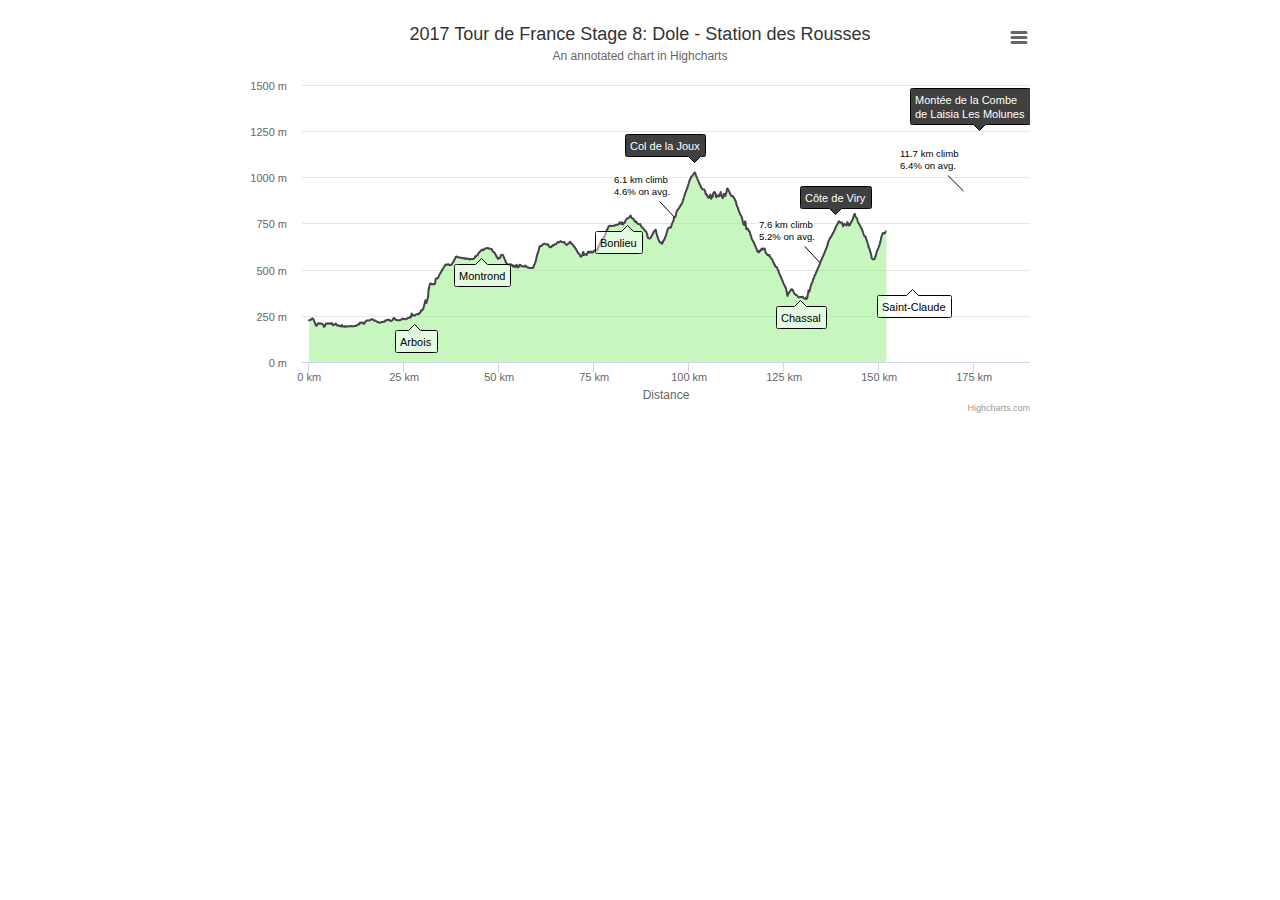
<file: analysize-platform/src/main/resources/static/framework/Highcharts/examples/annotations/index.htm>
<!DOCTYPE HTML>
<html>
	<head>
		<meta http-equiv="Content-Type" content="text/html; charset=utf-8">
		<meta name="viewport" content="width=device-width, initial-scale=1">
		<title>Highcharts Example</title>

		<style type="text/css">
#container {
    max-width: 800px;
    min-width: 320px;
    height: 400px;
    margin: 1em auto;
}
		</style>
	</head>
	<body>
<script src="../../code/highcharts.js"></script>
<script src="../../code/modules/annotations.js"></script>
<script src="../../code/modules/exporting.js"></script>
<script src="../../code/modules/export-data.js"></script>

<div id="container" style="height: 400px; min-width: 380px"></div>




		<script type="text/javascript">
// Data generated from http://www.bikeforums.net/professional-cycling-fans/1113087-2017-tour-de-france-gpx-tcx-files.html
var elevationData = [
    [0.0, 225],
    [0.1, 226],
    [0.2, 228],
    [0.3, 228],
    [0.4, 229],
    [0.5, 229],
    [0.6, 230],
    [0.7, 234],
    [0.8, 235],
    [0.9, 236],
    [1.0, 235],
    [1.1, 232],
    [1.2, 228],
    [1.3, 223],
    [1.4, 218],
    [1.5, 214],
    [1.6, 207],
    [1.7, 202],
    [1.8, 198],
    [1.9, 196],
    [2.0, 197],
    [2.1, 200],
    [2.2, 205],
    [2.3, 206],
    [2.4, 210],
    [2.5, 210],
    [2.6, 210],
    [2.7, 209],
    [2.8, 208],
    [2.9, 207],
    [3.0, 209],
    [3.1, 208],
    [3.2, 207],
    [3.3, 207],
    [3.4, 206],
    [3.5, 206],
    [3.6, 205],
    [3.7, 201],
    [3.8, 195],
    [3.9, 191],
    [4.0, 191],
    [4.1, 195],
    [4.2, 199],
    [4.3, 203],
    [4.4, 208],
    [4.5, 208],
    [4.6, 208],
    [4.7, 208],
    [4.8, 209],
    [4.9, 207],
    [5.0, 207],
    [5.1, 208],
    [5.2, 209],
    [5.3, 208],
    [5.4, 210],
    [5.5, 209],
    [5.6, 209],
    [5.7, 206],
    [5.8, 207],
    [5.9, 209],
    [6.0, 211],
    [6.1, 206],
    [6.2, 201],
    [6.3, 199],
    [6.4, 200],
    [6.5, 202],
    [6.6, 203],
    [6.7, 202],
    [6.8, 204],
    [6.9, 206],
    [7.0, 208],
    [7.1, 205],
    [7.2, 202],
    [7.3, 198],
    [7.4, 198],
    [7.5, 198],
    [7.6, 198],
    [7.7, 198],
    [7.8, 199],
    [7.9, 197],
    [8.0, 194],
    [8.1, 194],
    [8.2, 195],
    [8.3, 195],
    [8.4, 196],
    [8.5, 192],
    [8.6, 200],
    [8.7, 197],
    [8.8, 194],
    [8.9, 194],
    [9.0, 193],
    [9.1, 192],
    [9.2, 192],
    [9.3, 193],
    [9.4, 191],
    [9.5, 191],
    [9.6, 193],
    [9.7, 193],
    [9.8, 194],
    [9.9, 192],
    [10.0, 192],
    [10.1, 192],
    [10.2, 192],
    [10.3, 192],
    [10.4, 193],
    [10.5, 193],
    [10.6, 193],
    [10.7, 193],
    [10.8, 194],
    [10.9, 194],
    [11.0, 194],
    [11.1, 195],
    [11.2, 194],
    [11.3, 194],
    [11.4, 194],
    [11.5, 194],
    [11.6, 193],
    [11.7, 194],
    [11.8, 194],
    [11.9, 194],
    [12.0, 195],
    [12.1, 195],
    [12.2, 195],
    [12.3, 197],
    [12.4, 197],
    [12.5, 197],
    [12.6, 198],
    [12.7, 201],
    [12.8, 202],
    [12.9, 203],
    [13.0, 205],
    [13.1, 205],
    [13.2, 204],
    [13.3, 210],
    [13.4, 213],
    [13.5, 212],
    [13.6, 213],
    [13.7, 213],
    [13.8, 213],
    [13.9, 214],
    [14.0, 214],
    [14.1, 212],
    [14.2, 209],
    [14.3, 207],
    [14.4, 207],
    [14.5, 208],
    [14.6, 211],
    [14.7, 215],
    [14.8, 219],
    [14.9, 219],
    [15.0, 221],
    [15.1, 224],
    [15.2, 224],
    [15.3, 225],
    [15.4, 225],
    [15.5, 225],
    [15.6, 225],
    [15.7, 225],
    [15.8, 225],
    [15.9, 226],
    [16.0, 226],
    [16.1, 227],
    [16.2, 227],
    [16.3, 230],
    [16.4, 231],
    [16.5, 231],
    [16.6, 232],
    [16.7, 230],
    [16.8, 229],
    [16.9, 228],
    [17.0, 226],
    [17.1, 226],
    [17.2, 224],
    [17.3, 223],
    [17.4, 224],
    [17.5, 223],
    [17.6, 221],
    [17.7, 220],
    [17.8, 218],
    [17.9, 217],
    [18.0, 216],
    [18.1, 216],
    [18.2, 215],
    [18.3, 214],
    [18.4, 213],
    [18.5, 212],
    [18.6, 212],
    [18.7, 213],
    [18.8, 214],
    [18.9, 215],
    [19.0, 215],
    [19.1, 216],
    [19.2, 217],
    [19.3, 216],
    [19.4, 216],
    [19.5, 217],
    [19.6, 219],
    [19.7, 218],
    [19.8, 218],
    [19.9, 220],
    [20.0, 224],
    [20.1, 224],
    [20.2, 225],
    [20.3, 224],
    [20.4, 225],
    [20.5, 228],
    [20.6, 228],
    [20.7, 227],
    [20.8, 228],
    [20.9, 228],
    [21.0, 228],
    [21.1, 229],
    [21.2, 225],
    [21.3, 223],
    [21.4, 222],
    [21.5, 222],
    [21.6, 223],
    [21.7, 224],
    [21.8, 224],
    [21.9, 226],
    [22.0, 228],
    [22.1, 233],
    [22.2, 237],
    [22.3, 237],
    [22.4, 238],
    [22.5, 236],
    [22.6, 232],
    [22.7, 232],
    [22.8, 228],
    [22.9, 227],
    [23.0, 227],
    [23.1, 227],
    [23.2, 227],
    [23.3, 226],
    [23.4, 226],
    [23.5, 226],
    [23.6, 226],
    [23.7, 226],
    [23.8, 226],
    [23.9, 226],
    [24.0, 228],
    [24.1, 228],
    [24.2, 229],
    [24.3, 230],
    [24.4, 230],
    [24.5, 233],
    [24.6, 235],
    [24.7, 234],
    [24.8, 234],
    [24.9, 233],
    [25.0, 233],
    [25.1, 232],
    [25.2, 232],
    [25.3, 232],
    [25.4, 232],
    [25.5, 234],
    [25.6, 234],
    [25.7, 234],
    [25.8, 234],
    [25.9, 237],
    [26.0, 238],
    [26.1, 238],
    [26.2, 238],
    [26.3, 240],
    [26.4, 240],
    [26.5, 244],
    [26.6, 241],
    [26.7, 241],
    [26.8, 245],
    [26.9, 254],
    [27.0, 262],
    [27.1, 255],
    [27.2, 255],
    [27.3, 251],
    [27.4, 252],
    [27.5, 253],
    [27.6, 253],
    [27.7, 251],
    [27.8, 251],
    [27.9, 254],
    [28.0, 255],
    [28.1, 257],
    [28.2, 259],
    [28.3, 259],
    [28.4, 259],
    [28.5, 260],
    [28.6, 258],
    [28.7, 258],
    [28.8, 262],
    [28.9, 260],
    [29.0, 262],
    [29.1, 266],
    [29.2, 268],
    [29.3, 270],
    [29.4, 278],
    [29.5, 276],
    [29.6, 278],
    [29.7, 282],
    [29.8, 281],
    [29.9, 284],
    [30.0, 287],
    [30.1, 292],
    [30.2, 303],
    [30.3, 309],
    [30.4, 317],
    [30.5, 324],
    [30.6, 334],
    [30.7, 334],
    [30.8, 319],
    [30.9, 321],
    [31.0, 333],
    [31.1, 337],
    [31.2, 345],
    [31.3, 352],
    [31.4, 386],
    [31.5, 398],
    [31.6, 406],
    [31.7, 416],
    [31.8, 423],
    [31.9, 425],
    [32.0, 425],
    [32.1, 424],
    [32.2, 423],
    [32.3, 421],
    [32.4, 421],
    [32.5, 422],
    [32.6, 421],
    [32.7, 421],
    [32.8, 421],
    [32.9, 421],
    [33.0, 421],
    [33.1, 423],
    [33.2, 435],
    [33.3, 450],
    [33.4, 451],
    [33.5, 452],
    [33.6, 452],
    [33.7, 452],
    [33.8, 452],
    [33.9, 455],
    [34.0, 459],
    [34.1, 465],
    [34.2, 469],
    [34.3, 473],
    [34.4, 476],
    [34.5, 480],
    [34.6, 483],
    [34.7, 487],
    [34.8, 490],
    [34.9, 494],
    [35.0, 497],
    [35.1, 502],
    [35.2, 504],
    [35.3, 507],
    [35.4, 511],
    [35.5, 514],
    [35.6, 518],
    [35.7, 521],
    [35.8, 524],
    [35.9, 527],
    [36.0, 528],
    [36.1, 525],
    [36.2, 526],
    [36.3, 528],
    [36.4, 528],
    [36.5, 528],
    [36.6, 529],
    [36.7, 528],
    [36.8, 526],
    [36.9, 525],
    [37.0, 524],
    [37.1, 524],
    [37.2, 524],
    [37.3, 525],
    [37.4, 528],
    [37.5, 528],
    [37.6, 532],
    [37.7, 534],
    [37.8, 538],
    [37.9, 540],
    [38.0, 544],
    [38.1, 546],
    [38.2, 554],
    [38.3, 555],
    [38.4, 559],
    [38.5, 566],
    [38.6, 568],
    [38.7, 571],
    [38.8, 571],
    [38.9, 570],
    [39.0, 569],
    [39.1, 567],
    [39.2, 567],
    [39.3, 566],
    [39.4, 566],
    [39.5, 566],
    [39.6, 566],
    [39.7, 566],
    [39.8, 566],
    [39.9, 565],
    [40.0, 563],
    [40.1, 562],
    [40.2, 563],
    [40.3, 563],
    [40.4, 562],
    [40.5, 562],
    [40.6, 562],
    [40.7, 561],
    [40.8, 563],
    [40.9, 561],
    [41.0, 559],
    [41.1, 559],
    [41.2, 559],
    [41.3, 558],
    [41.4, 559],
    [41.5, 560],
    [41.6, 560],
    [41.7, 560],
    [41.8, 559],
    [41.9, 557],
    [42.0, 556],
    [42.1, 555],
    [42.2, 555],
    [42.3, 556],
    [42.4, 557],
    [42.5, 557],
    [42.6, 557],
    [42.7, 557],
    [42.8, 557],
    [42.9, 557],
    [43.0, 557],
    [43.1, 557],
    [43.2, 558],
    [43.3, 559],
    [43.4, 560],
    [43.5, 563],
    [43.6, 566],
    [43.7, 570],
    [43.8, 572],
    [43.9, 575],
    [44.0, 573],
    [44.1, 576],
    [44.2, 577],
    [44.3, 579],
    [44.4, 581],
    [44.5, 584],
    [44.6, 591],
    [44.7, 593],
    [44.8, 594],
    [44.9, 596],
    [45.0, 599],
    [45.1, 601],
    [45.2, 601],
    [45.3, 604],
    [45.4, 607],
    [45.5, 607],
    [45.6, 607],
    [45.7, 607],
    [45.8, 605],
    [45.9, 607],
    [46.0, 609],
    [46.1, 612],
    [46.2, 613],
    [46.3, 614],
    [46.4, 614],
    [46.5, 614],
    [46.6, 616],
    [46.7, 616],
    [46.8, 615],
    [46.9, 615],
    [47.0, 618],
    [47.1, 617],
    [47.2, 615],
    [47.3, 614],
    [47.4, 613],
    [47.5, 613],
    [47.6, 613],
    [47.7, 613],
    [47.8, 612],
    [47.9, 612],
    [48.0, 609],
    [48.1, 610],
    [48.2, 603],
    [48.3, 598],
    [48.4, 598],
    [48.5, 596],
    [48.6, 595],
    [48.7, 593],
    [48.8, 590],
    [48.9, 587],
    [49.0, 583],
    [49.1, 580],
    [49.2, 576],
    [49.3, 569],
    [49.4, 568],
    [49.5, 566],
    [49.6, 560],
    [49.7, 559],
    [49.8, 558],
    [49.9, 562],
    [50.0, 564],
    [50.1, 563],
    [50.2, 563],
    [50.3, 567],
    [50.4, 574],
    [50.5, 577],
    [50.6, 580],
    [50.7, 581],
    [50.8, 579],
    [50.9, 579],
    [51.0, 578],
    [51.1, 574],
    [51.2, 569],
    [51.3, 564],
    [51.4, 558],
    [51.5, 554],
    [51.6, 550],
    [51.7, 543],
    [51.8, 539],
    [51.9, 536],
    [52.0, 532],
    [52.1, 530],
    [52.2, 529],
    [52.3, 528],
    [52.4, 528],
    [52.5, 528],
    [52.6, 528],
    [52.7, 527],
    [52.8, 527],
    [52.9, 528],
    [53.0, 529],
    [53.1, 528],
    [53.2, 526],
    [53.3, 526],
    [53.4, 524],
    [53.5, 519],
    [53.6, 517],
    [53.7, 517],
    [53.8, 522],
    [53.9, 521],
    [54.0, 520],
    [54.1, 518],
    [54.2, 513],
    [54.3, 518],
    [54.4, 520],
    [54.5, 523],
    [54.6, 526],
    [54.7, 522],
    [54.8, 513],
    [54.9, 512],
    [55.0, 513],
    [55.1, 513],
    [55.2, 518],
    [55.3, 522],
    [55.4, 526],
    [55.5, 526],
    [55.6, 525],
    [55.7, 522],
    [55.8, 520],
    [55.9, 519],
    [56.0, 518],
    [56.1, 518],
    [56.2, 518],
    [56.3, 517],
    [56.4, 516],
    [56.5, 517],
    [56.6, 517],
    [56.7, 517],
    [56.8, 521],
    [56.9, 522],
    [57.0, 518],
    [57.1, 517],
    [57.2, 514],
    [57.3, 515],
    [57.4, 513],
    [57.5, 511],
    [57.6, 511],
    [57.7, 511],
    [57.8, 510],
    [57.9, 510],
    [58.0, 509],
    [58.1, 509],
    [58.2, 509],
    [58.3, 509],
    [58.4, 509],
    [58.5, 509],
    [58.6, 509],
    [58.7, 509],
    [58.8, 509],
    [58.9, 510],
    [59.0, 510],
    [59.1, 521],
    [59.2, 524],
    [59.3, 528],
    [59.4, 533],
    [59.5, 539],
    [59.6, 545],
    [59.7, 551],
    [59.8, 562],
    [59.9, 572],
    [60.0, 579],
    [60.1, 585],
    [60.2, 593],
    [60.3, 596],
    [60.4, 605],
    [60.5, 617],
    [60.6, 620],
    [60.7, 627],
    [60.8, 628],
    [60.9, 627],
    [61.0, 627],
    [61.1, 628],
    [61.2, 629],
    [61.3, 632],
    [61.4, 634],
    [61.5, 638],
    [61.6, 637],
    [61.7, 638],
    [61.8, 639],
    [61.9, 640],
    [62.0, 640],
    [62.1, 639],
    [62.2, 639],
    [62.3, 637],
    [62.4, 637],
    [62.5, 636],
    [62.6, 637],
    [62.7, 636],
    [62.8, 637],
    [62.9, 635],
    [63.0, 629],
    [63.1, 626],
    [63.2, 626],
    [63.3, 623],
    [63.4, 621],
    [63.5, 621],
    [63.6, 621],
    [63.7, 622],
    [63.8, 625],
    [63.9, 626],
    [64.0, 629],
    [64.1, 631],
    [64.2, 633],
    [64.3, 631],
    [64.4, 632],
    [64.5, 634],
    [64.6, 637],
    [64.7, 637],
    [64.8, 637],
    [64.9, 637],
    [65.0, 638],
    [65.1, 641],
    [65.2, 644],
    [65.3, 646],
    [65.4, 649],
    [65.5, 648],
    [65.6, 647],
    [65.7, 647],
    [65.8, 649],
    [65.9, 650],
    [66.0, 651],
    [66.1, 654],
    [66.2, 652],
    [66.3, 651],
    [66.4, 650],
    [66.5, 650],
    [66.6, 649],
    [66.7, 648],
    [66.8, 648],
    [66.9, 648],
    [67.0, 649],
    [67.1, 650],
    [67.2, 647],
    [67.3, 642],
    [67.4, 641],
    [67.5, 638],
    [67.6, 636],
    [67.7, 635],
    [67.8, 633],
    [67.9, 636],
    [68.0, 638],
    [68.1, 639],
    [68.2, 641],
    [68.3, 643],
    [68.4, 644],
    [68.5, 645],
    [68.6, 649],
    [68.7, 651],
    [68.8, 648],
    [68.9, 645],
    [69.0, 640],
    [69.1, 637],
    [69.2, 637],
    [69.3, 637],
    [69.4, 635],
    [69.5, 630],
    [69.6, 628],
    [69.7, 625],
    [69.8, 622],
    [69.9, 620],
    [70.0, 618],
    [70.1, 613],
    [70.2, 612],
    [70.3, 608],
    [70.4, 603],
    [70.5, 599],
    [70.6, 597],
    [70.7, 591],
    [70.8, 590],
    [70.9, 587],
    [71.0, 584],
    [71.1, 584],
    [71.2, 582],
    [71.3, 574],
    [71.4, 572],
    [71.5, 570],
    [71.6, 572],
    [71.7, 573],
    [71.8, 575],
    [71.9, 578],
    [72.0, 590],
    [72.1, 595],
    [72.2, 595],
    [72.3, 579],
    [72.4, 581],
    [72.5, 583],
    [72.6, 583],
    [72.7, 583],
    [72.8, 583],
    [72.9, 580],
    [73.0, 579],
    [73.1, 584],
    [73.2, 587],
    [73.3, 594],
    [73.4, 597],
    [73.5, 597],
    [73.6, 596],
    [73.7, 593],
    [73.8, 591],
    [73.9, 596],
    [74.0, 596],
    [74.1, 598],
    [74.2, 598],
    [74.3, 595],
    [74.4, 592],
    [74.5, 592],
    [74.6, 592],
    [74.7, 594],
    [74.8, 597],
    [74.9, 600],
    [75.0, 601],
    [75.1, 605],
    [75.2, 604],
    [75.3, 604],
    [75.4, 607],
    [75.5, 607],
    [75.6, 607],
    [75.7, 604],
    [75.8, 605],
    [75.9, 608],
    [76.0, 616],
    [76.1, 618],
    [76.2, 629],
    [76.3, 633],
    [76.4, 634],
    [76.5, 637],
    [76.6, 644],
    [76.7, 650],
    [76.8, 653],
    [76.9, 653],
    [77.0, 657],
    [77.1, 664],
    [77.2, 668],
    [77.3, 668],
    [77.4, 668],
    [77.5, 672],
    [77.6, 674],
    [77.7, 679],
    [77.8, 681],
    [77.9, 689],
    [78.0, 692],
    [78.1, 704],
    [78.2, 708],
    [78.3, 714],
    [78.4, 716],
    [78.5, 719],
    [78.6, 722],
    [78.7, 729],
    [78.8, 733],
    [78.9, 735],
    [79.0, 736],
    [79.1, 737],
    [79.2, 737],
    [79.3, 737],
    [79.4, 737],
    [79.5, 736],
    [79.6, 736],
    [79.7, 736],
    [79.8, 737],
    [79.9, 737],
    [80.0, 737],
    [80.1, 737],
    [80.2, 738],
    [80.3, 739],
    [80.4, 739],
    [80.5, 739],
    [80.6, 741],
    [80.7, 741],
    [80.8, 741],
    [80.9, 741],
    [81.0, 743],
    [81.1, 744],
    [81.2, 744],
    [81.3, 744],
    [81.4, 744],
    [81.5, 746],
    [81.6, 748],
    [81.7, 757],
    [81.8, 753],
    [81.9, 752],
    [82.0, 751],
    [82.1, 748],
    [82.2, 746],
    [82.3, 756],
    [82.4, 755],
    [82.5, 748],
    [82.6, 745],
    [82.7, 749],
    [82.8, 752],
    [82.9, 753],
    [83.0, 753],
    [83.1, 755],
    [83.2, 764],
    [83.3, 766],
    [83.4, 771],
    [83.5, 774],
    [83.6, 775],
    [83.7, 777],
    [83.8, 778],
    [83.9, 778],
    [84.0, 780],
    [84.1, 780],
    [84.2, 782],
    [84.3, 783],
    [84.4, 786],
    [84.5, 791],
    [84.6, 792],
    [84.7, 787],
    [84.8, 782],
    [84.9, 780],
    [85.0, 777],
    [85.1, 777],
    [85.2, 777],
    [85.3, 777],
    [85.4, 770],
    [85.5, 768],
    [85.6, 764],
    [85.7, 763],
    [85.8, 758],
    [85.9, 757],
    [86.0, 760],
    [86.1, 759],
    [86.2, 756],
    [86.3, 751],
    [86.4, 748],
    [86.5, 748],
    [86.6, 747],
    [86.7, 746],
    [86.8, 745],
    [86.9, 746],
    [87.0, 746],
    [87.1, 747],
    [87.2, 742],
    [87.3, 738],
    [87.4, 733],
    [87.5, 730],
    [87.6, 730],
    [87.7, 727],
    [87.8, 725],
    [87.9, 722],
    [88.0, 719],
    [88.1, 718],
    [88.2, 716],
    [88.3, 712],
    [88.4, 710],
    [88.5, 708],
    [88.6, 707],
    [88.7, 705],
    [88.8, 699],
    [88.9, 695],
    [89.0, 686],
    [89.1, 674],
    [89.2, 671],
    [89.3, 670],
    [89.4, 670],
    [89.5, 669],
    [89.6, 668],
    [89.7, 669],
    [89.8, 670],
    [89.9, 672],
    [90.0, 679],
    [90.1, 681],
    [90.2, 684],
    [90.3, 689],
    [90.4, 693],
    [90.5, 697],
    [90.6, 701],
    [90.7, 705],
    [90.8, 708],
    [90.9, 709],
    [91.0, 712],
    [91.1, 714],
    [91.2, 716],
    [91.3, 706],
    [91.4, 697],
    [91.5, 689],
    [91.6, 681],
    [91.7, 677],
    [91.8, 668],
    [91.9, 663],
    [92.0, 661],
    [92.1, 653],
    [92.2, 652],
    [92.3, 650],
    [92.4, 647],
    [92.5, 646],
    [92.6, 645],
    [92.7, 642],
    [92.8, 640],
    [92.9, 640],
    [93.0, 651],
    [93.1, 648],
    [93.2, 657],
    [93.3, 660],
    [93.4, 660],
    [93.5, 662],
    [93.6, 672],
    [93.7, 675],
    [93.8, 681],
    [93.9, 685],
    [94.0, 694],
    [94.1, 700],
    [94.2, 707],
    [94.3, 716],
    [94.4, 720],
    [94.5, 723],
    [94.6, 727],
    [94.7, 727],
    [94.8, 728],
    [94.9, 727],
    [95.0, 727],
    [95.1, 727],
    [95.2, 730],
    [95.3, 735],
    [95.4, 744],
    [95.5, 749],
    [95.6, 753],
    [95.7, 759],
    [95.8, 762],
    [95.9, 767],
    [96.0, 782],
    [96.1, 781],
    [96.2, 783],
    [96.3, 785],
    [96.4, 789],
    [96.5, 796],
    [96.6, 807],
    [96.7, 813],
    [96.8, 819],
    [96.9, 822],
    [97.0, 824],
    [97.1, 826],
    [97.2, 830],
    [97.3, 832],
    [97.4, 836],
    [97.5, 838],
    [97.6, 842],
    [97.7, 847],
    [97.8, 848],
    [97.9, 854],
    [98.0, 855],
    [98.1, 858],
    [98.2, 863],
    [98.3, 870],
    [98.4, 875],
    [98.5, 883],
    [98.6, 889],
    [98.7, 896],
    [98.8, 904],
    [98.9, 910],
    [99.0, 916],
    [99.1, 922],
    [99.2, 927],
    [99.3, 931],
    [99.4, 938],
    [99.5, 941],
    [99.6, 949],
    [99.7, 954],
    [99.8, 962],
    [99.9, 967],
    [100.0, 976],
    [100.1, 983],
    [100.2, 986],
    [100.3, 992],
    [100.4, 994],
    [100.5, 999],
    [100.6, 1004],
    [100.7, 1006],
    [100.8, 1007],
    [100.9, 1009],
    [101.0, 1012],
    [101.1, 1016],
    [101.2, 1019],
    [101.3, 1021],
    [101.4, 1025],
    [101.5, 1025],
    [101.6, 1020],
    [101.7, 1017],
    [101.8, 1009],
    [101.9, 1003],
    [102.0, 1000],
    [102.1, 994],
    [102.2, 989],
    [102.3, 986],
    [102.4, 979],
    [102.5, 974],
    [102.6, 972],
    [102.7, 964],
    [102.8, 961],
    [102.9, 957],
    [103.0, 952],
    [103.1, 946],
    [103.2, 944],
    [103.3, 940],
    [103.4, 936],
    [103.5, 935],
    [103.6, 934],
    [103.7, 934],
    [103.8, 934],
    [103.9, 934],
    [104.0, 933],
    [104.1, 929],
    [104.2, 922],
    [104.3, 914],
    [104.4, 906],
    [104.5, 910],
    [104.6, 906],
    [104.7, 903],
    [104.8, 895],
    [104.9, 893],
    [105.0, 891],
    [105.1, 889],
    [105.2, 889],
    [105.3, 893],
    [105.4, 899],
    [105.5, 904],
    [105.6, 906],
    [105.7, 897],
    [105.8, 883],
    [105.9, 895],
    [106.0, 898],
    [106.1, 893],
    [106.2, 895],
    [106.3, 907],
    [106.4, 916],
    [106.5, 915],
    [106.6, 920],
    [106.7, 919],
    [106.8, 917],
    [106.9, 911],
    [107.0, 904],
    [107.1, 891],
    [107.2, 894],
    [107.3, 902],
    [107.4, 900],
    [107.5, 900],
    [107.6, 898],
    [107.7, 897],
    [107.8, 897],
    [107.9, 897],
    [108.0, 909],
    [108.1, 910],
    [108.2, 906],
    [108.3, 920],
    [108.4, 901],
    [108.5, 900],
    [108.6, 895],
    [108.7, 892],
    [108.8, 887],
    [108.9, 889],
    [109.0, 904],
    [109.1, 910],
    [109.2, 910],
    [109.3, 907],
    [109.4, 906],
    [109.5, 898],
    [109.6, 908],
    [109.7, 911],
    [109.8, 920],
    [109.9, 928],
    [110.0, 939],
    [110.1, 939],
    [110.2, 935],
    [110.3, 932],
    [110.4, 926],
    [110.5, 924],
    [110.6, 919],
    [110.7, 913],
    [110.8, 909],
    [110.9, 906],
    [111.0, 901],
    [111.1, 899],
    [111.2, 899],
    [111.3, 899],
    [111.4, 898],
    [111.5, 896],
    [111.6, 895],
    [111.7, 889],
    [111.8, 887],
    [111.9, 886],
    [112.0, 881],
    [112.1, 875],
    [112.2, 872],
    [112.3, 867],
    [112.4, 856],
    [112.5, 850],
    [112.6, 842],
    [112.7, 839],
    [112.8, 836],
    [112.9, 827],
    [113.0, 822],
    [113.1, 817],
    [113.2, 809],
    [113.3, 805],
    [113.4, 802],
    [113.5, 796],
    [113.6, 793],
    [113.7, 790],
    [113.8, 786],
    [113.9, 778],
    [114.0, 770],
    [114.1, 759],
    [114.2, 754],
    [114.3, 744],
    [114.4, 744],
    [114.5, 746],
    [114.6, 741],
    [114.7, 761],
    [114.8, 759],
    [114.9, 737],
    [115.0, 722],
    [115.1, 719],
    [115.2, 720],
    [115.3, 721],
    [115.4, 722],
    [115.5, 718],
    [115.6, 713],
    [115.7, 709],
    [115.8, 706],
    [115.9, 707],
    [116.0, 699],
    [116.1, 689],
    [116.2, 685],
    [116.3, 683],
    [116.4, 669],
    [116.5, 665],
    [116.6, 661],
    [116.7, 657],
    [116.8, 653],
    [116.9, 653],
    [117.0, 647],
    [117.1, 640],
    [117.2, 638],
    [117.3, 633],
    [117.4, 628],
    [117.5, 624],
    [117.6, 618],
    [117.7, 613],
    [117.8, 607],
    [117.9, 602],
    [118.0, 598],
    [118.1, 595],
    [118.2, 595],
    [118.3, 594],
    [118.4, 602],
    [118.5, 598],
    [118.6, 598],
    [118.7, 601],
    [118.8, 605],
    [118.9, 608],
    [119.0, 612],
    [119.1, 614],
    [119.2, 611],
    [119.3, 608],
    [119.4, 611],
    [119.5, 612],
    [119.6, 614],
    [119.7, 615],
    [119.8, 613],
    [119.9, 611],
    [120.0, 602],
    [120.1, 593],
    [120.2, 588],
    [120.3, 588],
    [120.4, 586],
    [120.5, 583],
    [120.6, 579],
    [120.7, 579],
    [120.8, 578],
    [120.9, 576],
    [121.0, 575],
    [121.1, 579],
    [121.2, 574],
    [121.3, 570],
    [121.4, 565],
    [121.5, 562],
    [121.6, 560],
    [121.7, 559],
    [121.8, 556],
    [121.9, 554],
    [122.0, 546],
    [122.1, 542],
    [122.2, 536],
    [122.3, 531],
    [122.4, 529],
    [122.5, 529],
    [122.6, 518],
    [122.7, 515],
    [122.8, 515],
    [122.9, 515],
    [123.0, 514],
    [123.1, 513],
    [123.2, 506],
    [123.3, 498],
    [123.4, 496],
    [123.5, 494],
    [123.6, 483],
    [123.7, 479],
    [123.8, 476],
    [123.9, 470],
    [124.0, 466],
    [124.1, 460],
    [124.2, 457],
    [124.3, 451],
    [124.4, 445],
    [124.5, 443],
    [124.6, 435],
    [124.7, 432],
    [124.8, 426],
    [124.9, 421],
    [125.0, 418],
    [125.1, 414],
    [125.2, 408],
    [125.3, 405],
    [125.4, 403],
    [125.5, 394],
    [125.6, 386],
    [125.7, 379],
    [125.8, 361],
    [125.9, 358],
    [126.0, 366],
    [126.1, 372],
    [126.2, 372],
    [126.3, 374],
    [126.4, 379],
    [126.5, 382],
    [126.6, 385],
    [126.7, 388],
    [126.8, 390],
    [126.9, 393],
    [127.0, 394],
    [127.1, 393],
    [127.2, 391],
    [127.3, 387],
    [127.4, 382],
    [127.5, 378],
    [127.6, 374],
    [127.7, 370],
    [127.8, 367],
    [127.9, 366],
    [128.0, 364],
    [128.1, 364],
    [128.2, 362],
    [128.3, 362],
    [128.4, 360],
    [128.5, 357],
    [128.6, 354],
    [128.7, 351],
    [128.8, 350],
    [128.9, 351],
    [129.0, 350],
    [129.1, 350],
    [129.2, 351],
    [129.3, 352],
    [129.4, 352],
    [129.5, 352],
    [129.6, 351],
    [129.7, 352],
    [129.8, 352],
    [129.9, 353],
    [130.0, 348],
    [130.1, 346],
    [130.2, 344],
    [130.3, 343],
    [130.4, 343],
    [130.5, 342],
    [130.6, 342],
    [130.7, 345],
    [130.8, 349],
    [130.9, 341],
    [131.0, 345],
    [131.1, 348],
    [131.2, 364],
    [131.3, 374],
    [131.4, 388],
    [131.5, 379],
    [131.6, 380],
    [131.7, 387],
    [131.8, 394],
    [131.9, 404],
    [132.0, 411],
    [132.1, 416],
    [132.2, 426],
    [132.3, 428],
    [132.4, 430],
    [132.5, 438],
    [132.6, 447],
    [132.7, 450],
    [132.8, 454],
    [132.9, 460],
    [133.0, 468],
    [133.1, 469],
    [133.2, 474],
    [133.3, 478],
    [133.4, 485],
    [133.5, 488],
    [133.6, 494],
    [133.7, 497],
    [133.8, 502],
    [133.9, 510],
    [134.0, 513],
    [134.1, 516],
    [134.2, 523],
    [134.3, 527],
    [134.4, 531],
    [134.5, 540],
    [134.6, 544],
    [134.7, 549],
    [134.8, 554],
    [134.9, 557],
    [135.0, 564],
    [135.1, 566],
    [135.2, 571],
    [135.3, 577],
    [135.4, 581],
    [135.5, 584],
    [135.6, 591],
    [135.7, 596],
    [135.8, 600],
    [135.9, 608],
    [136.0, 610],
    [136.1, 616],
    [136.2, 621],
    [136.3, 627],
    [136.4, 632],
    [136.5, 644],
    [136.6, 649],
    [136.7, 656],
    [136.8, 660],
    [136.9, 663],
    [137.0, 668],
    [137.1, 672],
    [137.2, 674],
    [137.3, 677],
    [137.4, 680],
    [137.5, 683],
    [137.6, 689],
    [137.7, 691],
    [137.8, 697],
    [137.9, 699],
    [138.0, 702],
    [138.1, 707],
    [138.2, 712],
    [138.3, 716],
    [138.4, 720],
    [138.5, 728],
    [138.6, 731],
    [138.7, 735],
    [138.8, 740],
    [138.9, 742],
    [139.0, 746],
    [139.1, 750],
    [139.2, 752],
    [139.3, 760],
    [139.4, 760],
    [139.5, 761],
    [139.6, 757],
    [139.7, 756],
    [139.8, 755],
    [139.9, 754],
    [140.0, 755],
    [140.1, 756],
    [140.2, 753],
    [140.3, 746],
    [140.4, 743],
    [140.5, 734],
    [140.6, 740],
    [140.7, 746],
    [140.8, 748],
    [140.9, 747],
    [141.0, 743],
    [141.1, 742],
    [141.2, 742],
    [141.3, 740],
    [141.4, 739],
    [141.5, 741],
    [141.6, 757],
    [141.7, 756],
    [141.8, 751],
    [141.9, 747],
    [142.0, 743],
    [142.1, 738],
    [142.2, 739],
    [142.3, 742],
    [142.4, 749],
    [142.5, 750],
    [142.6, 756],
    [142.7, 760],
    [142.8, 762],
    [142.9, 765],
    [143.0, 771],
    [143.1, 775],
    [143.2, 786],
    [143.3, 791],
    [143.4, 797],
    [143.5, 801],
    [143.6, 801],
    [143.7, 793],
    [143.8, 786],
    [143.9, 782],
    [144.0, 780],
    [144.1, 778],
    [144.2, 776],
    [144.3, 765],
    [144.4, 757],
    [144.5, 753],
    [144.6, 750],
    [144.7, 748],
    [144.8, 745],
    [144.9, 738],
    [145.0, 735],
    [145.1, 732],
    [145.2, 726],
    [145.3, 724],
    [145.4, 720],
    [145.5, 712],
    [145.6, 710],
    [145.7, 705],
    [145.8, 697],
    [145.9, 691],
    [146.0, 686],
    [146.1, 681],
    [146.2, 679],
    [146.3, 680],
    [146.4, 678],
    [146.5, 673],
    [146.6, 665],
    [146.7, 657],
    [146.8, 655],
    [146.9, 647],
    [147.0, 640],
    [147.1, 634],
    [147.2, 621],
    [147.3, 621],
    [147.4, 613],
    [147.5, 608],
    [147.6, 598],
    [147.7, 594],
    [147.8, 588],
    [147.9, 578],
    [148.0, 565],
    [148.1, 559],
    [148.2, 558],
    [148.3, 556],
    [148.4, 556],
    [148.5, 555],
    [148.6, 556],
    [148.7, 557],
    [148.8, 557],
    [148.9, 565],
    [149.0, 570],
    [149.1, 575],
    [149.2, 583],
    [149.3, 591],
    [149.4, 599],
    [149.5, 603],
    [149.6, 609],
    [149.7, 613],
    [149.8, 618],
    [149.9, 624],
    [150.0, 630],
    [150.1, 635],
    [150.2, 643],
    [150.3, 652],
    [150.4, 658],
    [150.5, 669],
    [150.6, 680],
    [150.7, 684],
    [150.8, 692],
    [150.9, 696],
    [151.0, 698],
    [151.1, 698],
    [151.2, 696],
    [151.3, 695],
    [151.4, 696],
    [151.5, 699],
    [151.6, 701],
    [151.7, 706],
    [151.8, 707],
    [151.9, 707],
    [152.0, 703],
    [152.1, 702],
    [152.2, 700],
    [152.3, 700],
    [152.4, 705],
    [152.5, 705],
    [152.6, 715],
    [152.7, 718],
    [152.8, 721],
    [152.9, 723],
    [153.0, 725],
    [153.1, 724],
    [153.2, 722],
    [153.3, 720],
    [153.4, 716],
    [153.5, 710],
    [153.6, 700],
    [153.7, 696],
    [153.8, 691],
    [153.9, 682],
    [154.0, 676],
    [154.1, 670],
    [154.2, 664],
    [154.3, 658],
    [154.4, 648],
    [154.5, 643],
    [154.6, 645],
    [154.7, 645],
    [154.8, 646],
    [154.9, 630],
    [155.0, 625],
    [155.1, 620],
    [155.2, 614],
    [155.3, 605],
    [155.4, 600],
    [155.5, 593],
    [155.6, 587],
    [155.7, 581],
    [155.8, 576],
    [155.9, 569],
    [156.0, 566],
    [156.1, 559],
    [156.2, 557],
    [156.3, 551],
    [156.4, 548],
    [156.5, 544],
    [156.6, 542],
    [156.7, 540],
    [156.8, 537],
    [156.9, 540],
    [157.0, 542],
    [157.1, 541],
    [157.2, 540],
    [157.3, 538],
    [157.4, 536],
    [157.5, 532],
    [157.6, 523],
    [157.7, 519],
    [157.8, 515],
    [157.9, 509],
    [158.0, 503],
    [158.1, 499],
    [158.2, 491],
    [158.3, 485],
    [158.4, 478],
    [158.5, 477],
    [158.6, 474],
    [158.7, 471],
    [158.8, 469],
    [158.9, 464],
    [159.0, 462],
    [159.1, 456],
    [159.2, 454],
    [159.3, 445],
    [159.4, 424],
    [159.5, 427],
    [159.6, 425],
    [159.7, 422],
    [159.8, 419],
    [159.9, 418],
    [160.0, 417],
    [160.1, 423],
    [160.2, 436],
    [160.3, 434],
    [160.4, 426],
    [160.5, 401],
    [160.6, 417],
    [160.7, 418],
    [160.8, 419],
    [160.9, 419],
    [161.0, 412],
    [161.1, 417],
    [161.2, 425],
    [161.3, 430],
    [161.4, 432],
    [161.5, 417],
    [161.6, 423],
    [161.7, 425],
    [161.8, 409],
    [161.9, 399],
    [162.0, 427],
    [162.1, 425],
    [162.2, 414],
    [162.3, 421],
    [162.4, 424],
    [162.5, 426],
    [162.6, 417],
    [162.7, 405],
    [162.8, 411],
    [162.9, 403],
    [163.0, 405],
    [163.1, 410],
    [163.2, 412],
    [163.3, 413],
    [163.4, 415],
    [163.5, 406],
    [163.6, 407],
    [163.7, 408],
    [163.8, 412],
    [163.9, 417],
    [164.0, 426],
    [164.1, 431],
    [164.2, 482],
    [164.3, 478],
    [164.4, 471],
    [164.5, 463],
    [164.6, 457],
    [164.7, 452],
    [164.8, 456],
    [164.9, 463],
    [165.0, 471],
    [165.1, 470],
    [165.2, 471],
    [165.3, 474],
    [165.4, 494],
    [165.5, 506],
    [165.6, 515],
    [165.7, 520],
    [165.8, 534],
    [165.9, 520],
    [166.0, 536],
    [166.1, 529],
    [166.2, 524],
    [166.3, 515],
    [166.4, 520],
    [166.5, 526],
    [166.6, 531],
    [166.7, 551],
    [166.8, 553],
    [166.9, 555],
    [167.0, 559],
    [167.1, 562],
    [167.2, 564],
    [167.3, 567],
    [167.4, 571],
    [167.5, 574],
    [167.6, 576],
    [167.7, 596],
    [167.8, 607],
    [167.9, 623],
    [168.0, 645],
    [168.1, 667],
    [168.2, 685],
    [168.3, 691],
    [168.4, 709],
    [168.5, 702],
    [168.6, 692],
    [168.7, 692],
    [168.8, 696],
    [168.9, 732],
    [169.0, 746],
    [169.1, 758],
    [169.2, 761],
    [169.3, 763],
    [169.4, 765],
    [169.5, 768],
    [169.6, 783],
    [169.7, 816],
    [169.8, 815],
    [169.9, 817],
    [170.0, 821],
    [170.1, 825],
    [170.2, 827],
    [170.3, 828],
    [170.4, 830],
    [170.5, 829],
    [170.6, 827],
    [170.7, 827],
    [170.8, 828],
    [170.9, 837],
    [171.0, 845],
    [171.1, 850],
    [171.2, 856],
    [171.3, 864],
    [171.4, 867],
    [171.5, 876],
    [171.6, 880],
    [171.7, 888],
    [171.8, 900],
    [171.9, 905],
    [172.0, 910],
    [172.1, 922],
    [172.2, 925],
    [172.3, 931],
    [172.4, 939],
    [172.5, 957],
    [172.6, 966],
    [172.7, 980],
    [172.8, 991],
    [172.9, 998],
    [173.0, 1008],
    [173.1, 1021],
    [173.2, 1031],
    [173.3, 1045],
    [173.4, 1059],
    [173.5, 1065],
    [173.6, 1078],
    [173.7, 1094],
    [173.8, 1092],
    [173.9, 1096],
    [174.0, 1098],
    [174.1, 1101],
    [174.2, 1104],
    [174.3, 1107],
    [174.4, 1110],
    [174.5, 1113],
    [174.6, 1114],
    [174.7, 1116],
    [174.8, 1119],
    [174.9, 1122],
    [175.0, 1125],
    [175.1, 1128],
    [175.2, 1130],
    [175.3, 1134],
    [175.4, 1137],
    [175.5, 1142],
    [175.6, 1148],
    [175.7, 1155],
    [175.8, 1162],
    [175.9, 1174],
    [176.0, 1183],
    [176.1, 1191],
    [176.2, 1196],
    [176.3, 1198],
    [176.4, 1200],
    [176.5, 1189],
    [176.6, 1183],
    [176.7, 1180],
    [176.8, 1178],
    [176.9, 1173],
    [177.0, 1171],
    [177.1, 1167],
    [177.2, 1165],
    [177.3, 1165],
    [177.4, 1165],
    [177.5, 1165],
    [177.6, 1164],
    [177.7, 1164],
    [177.8, 1164],
    [177.9, 1166],
    [178.0, 1167],
    [178.1, 1170],
    [178.2, 1177],
    [178.3, 1174],
    [178.4, 1166],
    [178.5, 1166],
    [178.6, 1164],
    [178.7, 1162],
    [178.8, 1160],
    [178.9, 1155],
    [179.0, 1152],
    [179.1, 1151],
    [179.2, 1151],
    [179.3, 1146],
    [179.4, 1144],
    [179.5, 1147],
    [179.6, 1151],
    [179.7, 1154],
    [179.8, 1153],
    [179.9, 1154],
    [180.0, 1153],
    [180.1, 1150],
    [180.2, 1147],
    [180.3, 1146],
    [180.4, 1144],
    [180.5, 1142],
    [180.6, 1140],
    [180.7, 1135],
    [180.8, 1125],
    [180.9, 1121],
    [181.0, 1113],
    [181.1, 1107],
    [181.2, 1098],
    [181.3, 1094],
    [181.4, 1087],
    [181.5, 1084],
    [181.6, 1082],
    [181.7, 1078],
    [181.8, 1073],
    [181.9, 1068],
    [182.0, 1063],
    [182.1, 1061],
    [182.2, 1060],
    [182.3, 1061],
    [182.4, 1065],
    [182.5, 1069],
    [182.6, 1072],
    [182.7, 1076],
    [182.8, 1084],
    [182.9, 1098],
    [183.0, 1110],
    [183.1, 1116],
    [183.2, 1113],
    [183.3, 1116],
    [183.4, 1122],
    [183.5, 1125],
    [183.6, 1133],
    [183.7, 1138],
    [183.8, 1146],
    [183.9, 1140],
    [184.0, 1135],
    [184.1, 1134],
    [184.2, 1131],
    [184.3, 1129],
    [184.4, 1137],
    [184.5, 1139],
    [184.6, 1144],
    [184.7, 1149],
    [184.8, 1155],
    [184.9, 1163],
    [185.0, 1164],
    [185.1, 1173],
    [185.2, 1170],
    [185.3, 1165],
    [185.4, 1157],
    [185.5, 1153],
    [185.6, 1150],
    [185.7, 1142],
    [185.8, 1141],
    [185.9, 1142],
    [186.0, 1142],
    [186.1, 1142],
    [186.2, 1142],
    [186.3, 1145],
    [186.4, 1151],
    [186.5, 1154],
    [186.6, 1155],
    [186.7, 1152],
    [186.8, 1154],
    [186.9, 1154],
    [187.0, 1155],
    [187.1, 1158],
    [187.2, 1159],
    [187.3, 1158],
    [187.4, 1158],
    [187.5, 1158],
    [187.6, 1161],
    [187.7, 1167],
    [187.8, 1170]
];

// Now create the chart
Highcharts.chart('container', {

    chart: {
        type: 'area',
        zoomType: 'x',
        panning: true,
        panKey: 'shift',
        scrollablePlotArea: {
            minWidth: 600
        }
    },

    title: {
        text: '2017 Tour de France Stage 8: Dole - Station des Rousses'
    },

    subtitle: {
        text: 'An annotated chart in Highcharts'
    },

    annotations: [{
        labelOptions: {
            backgroundColor: 'rgba(255,255,255,0.5)',
            verticalAlign: 'top',
            y: 15
        },
        labels: [{
            point: {
                xAxis: 0,
                yAxis: 0,
                x: 27.98,
                y: 255
            },
            text: 'Arbois'
        }, {
            point: {
                xAxis: 0,
                yAxis: 0,
                x: 45.5,
                y: 611
            },
            text: 'Montrond'
        }, {
            point: {
                xAxis: 0,
                yAxis: 0,
                x: 63,
                y: 651
            },
            text: 'Mont-sur-Monnet'
        }, {
            point: {
                xAxis: 0,
                yAxis: 0,
                x: 84,
                y: 789
            },
            x: -10,
            text: 'Bonlieu'
        }, {
            point: {
                xAxis: 0,
                yAxis: 0,
                x: 129.5,
                y: 382
            },
            text: 'Chassal'
        }, {
            point: {
                xAxis: 0,
                yAxis: 0,
                x: 159,
                y: 443
            },
            text: 'Saint-Claude'
        }]
    }, {
        labels: [{
            point: {
                xAxis: 0,
                yAxis: 0,
                x: 101.44,
                y: 1026
            },
            x: -30,
            text: 'Col de la Joux'
        }, {
            point: {
                xAxis: 0,
                yAxis: 0,
                x: 138.5,
                y: 748
            },
            text: 'Côte de Viry'
        }, {
            point: {
                xAxis: 0,
                yAxis: 0,
                x: 176.4,
                y: 1202
            },
            text: 'Montée de la Combe<br>de Laisia Les Molunes'
        }]
    }, {
        labelOptions: {
            shape: 'connector',
            align: 'right',
            justify: false,
            crop: true,
            style: {
                fontSize: '0.8em',
                textOutline: '1px white'
            }
        },
        labels: [{
            point: {
                xAxis: 0,
                yAxis: 0,
                x: 96.2,
                y: 783
            },
            text: '6.1 km climb<br>4.6% on avg.'
        }, {
            point: {
                xAxis: 0,
                yAxis: 0,
                x: 134.5,
                y: 540
            },
            text: '7.6 km climb<br>5.2% on avg.'
        }, {
            point: {
                xAxis: 0,
                yAxis: 0,
                x: 172.2,
                y: 925
            },
            text: '11.7 km climb<br>6.4% on avg.'
        }]
    }],

    xAxis: {
        labels: {
            format: '{value} km'
        },
        minRange: 5,
        title: {
            text: 'Distance'
        }
    },

    yAxis: {
        startOnTick: true,
        endOnTick: false,
        maxPadding: 0.35,
        title: {
            text: null
        },
        labels: {
            format: '{value} m'
        }
    },

    tooltip: {
        headerFormat: 'Distance: {point.x:.1f} km<br>',
        pointFormat: '{point.y} m a. s. l.',
        shared: true
    },

    legend: {
        enabled: false
    },

    series: [{
        data: elevationData,
        lineColor: Highcharts.getOptions().colors[1],
        color: Highcharts.getOptions().colors[2],
        fillOpacity: 0.5,
        name: 'Elevation',
        marker: {
            enabled: false
        },
        threshold: null
    }]

});
		</script>
	</body>
</html>
</file>
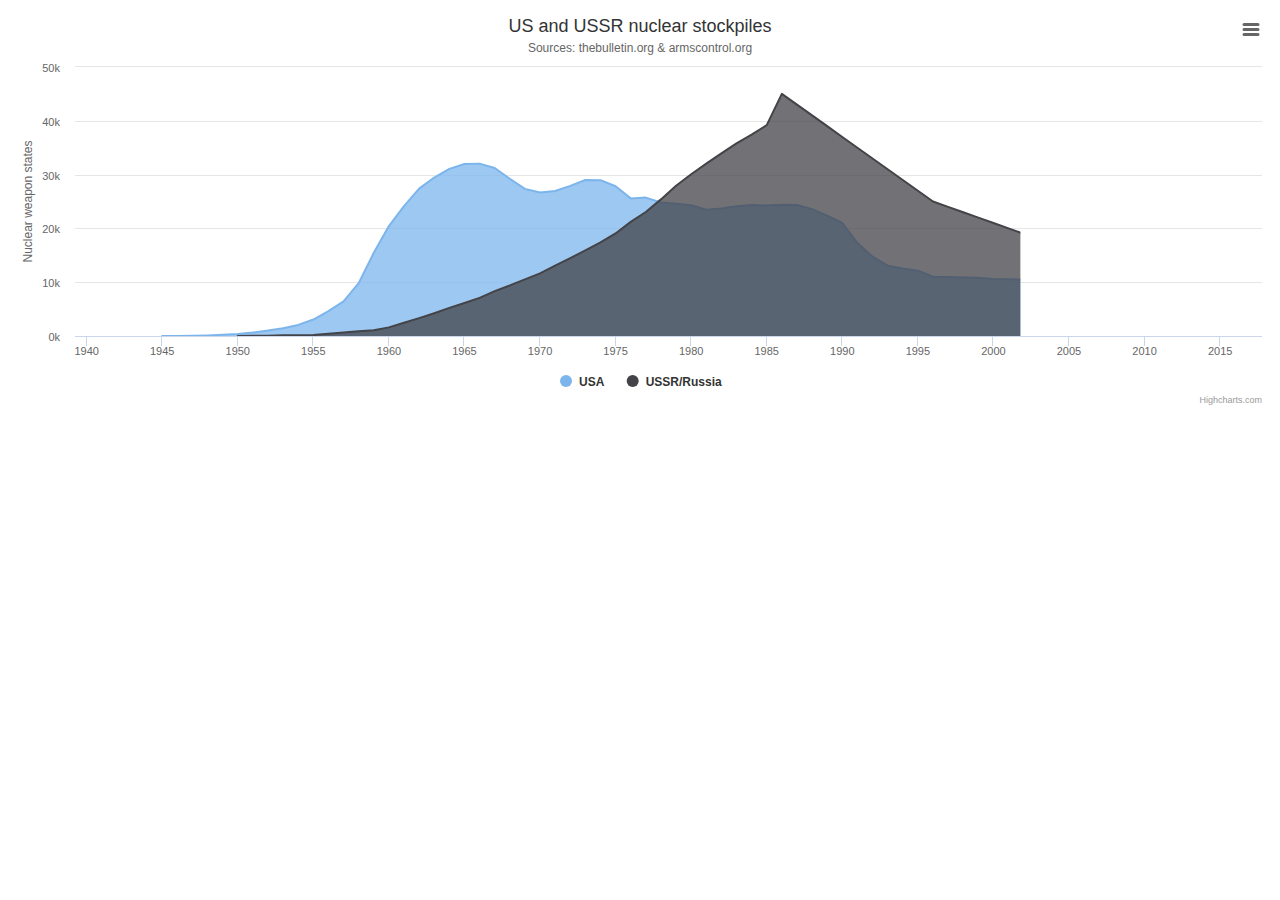
<file: analysize-platform/src/main/resources/static/framework/Highcharts/examples/area-basic/index.htm>
<!DOCTYPE HTML>
<html>
	<head>
		<meta http-equiv="Content-Type" content="text/html; charset=utf-8">
		<meta name="viewport" content="width=device-width, initial-scale=1">
		<title>Highcharts Example</title>

		<style type="text/css">

		</style>
	</head>
	<body>
<script src="../../code/highcharts.js"></script>
<script src="../../code/modules/exporting.js"></script>
<script src="../../code/modules/export-data.js"></script>

<div id="container" style="min-width: 310px; height: 400px; margin: 0 auto"></div>



		<script type="text/javascript">
Highcharts.chart('container', {
    chart: {
        type: 'area'
    },
    title: {
        text: 'US and USSR nuclear stockpiles'
    },
    subtitle: {
        text: 'Sources: <a href="https://thebulletin.org/2006/july/global-nuclear-stockpiles-1945-2006">' +
            'thebulletin.org</a> &amp; <a href="https://www.armscontrol.org/factsheets/Nuclearweaponswhohaswhat">' +
            'armscontrol.org</a>'
    },
    xAxis: {
        allowDecimals: false,
        labels: {
            formatter: function () {
                return this.value; // clean, unformatted number for year
            }
        }
    },
    yAxis: {
        title: {
            text: 'Nuclear weapon states'
        },
        labels: {
            formatter: function () {
                return this.value / 1000 + 'k';
            }
        }
    },
    tooltip: {
        pointFormat: '{series.name} had stockpiled <b>{point.y:,.0f}</b><br/>warheads in {point.x}'
    },
    plotOptions: {
        area: {
            pointStart: 1940,
            marker: {
                enabled: false,
                symbol: 'circle',
                radius: 2,
                states: {
                    hover: {
                        enabled: true
                    }
                }
            }
        }
    },
    series: [{
        name: 'USA',
        data: [
            null, null, null, null, null, 6, 11, 32, 110, 235,
            369, 640, 1005, 1436, 2063, 3057, 4618, 6444, 9822, 15468,
            20434, 24126, 27387, 29459, 31056, 31982, 32040, 31233, 29224, 27342,
            26662, 26956, 27912, 28999, 28965, 27826, 25579, 25722, 24826, 24605,
            24304, 23464, 23708, 24099, 24357, 24237, 24401, 24344, 23586, 22380,
            21004, 17287, 14747, 13076, 12555, 12144, 11009, 10950, 10871, 10824,
            10577, 10527, 10475, 10421, 10358, 10295, 10104, 9914, 9620, 9326,
            5113, 5113, 4954, 4804, 4761, 4717, 4368, 4018
        ]
    }, {
        name: 'USSR/Russia',
        data: [null, null, null, null, null, null, null, null, null, null,
            5, 25, 50, 120, 150, 200, 426, 660, 869, 1060,
            1605, 2471, 3322, 4238, 5221, 6129, 7089, 8339, 9399, 10538,
            11643, 13092, 14478, 15915, 17385, 19055, 21205, 23044, 25393, 27935,
            30062, 32049, 33952, 35804, 37431, 39197, 45000, 43000, 41000, 39000,
            37000, 35000, 33000, 31000, 29000, 27000, 25000, 24000, 23000, 22000,
            21000, 20000, 19000, 18000, 18000, 17000, 16000, 15537, 14162, 12787,
            12600, 11400, 5500, 4512, 4502, 4502, 4500, 4500
        ]
    }]
});
		</script>
	</body>
</html>
</file>
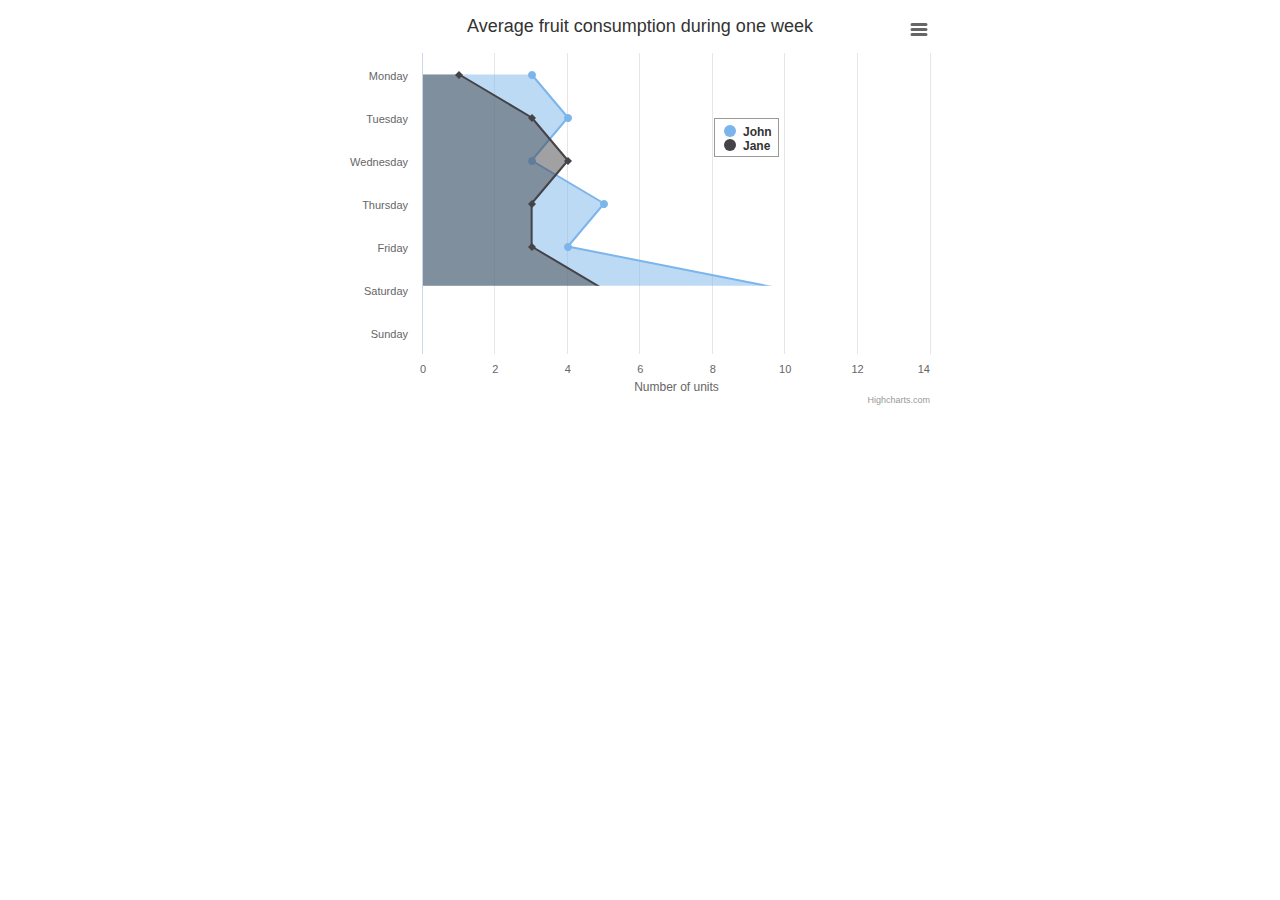
<file: analysize-platform/src/main/resources/static/framework/Highcharts/examples/area-inverted/index.htm>
<!DOCTYPE HTML>
<html>
	<head>
		<meta http-equiv="Content-Type" content="text/html; charset=utf-8">
		<meta name="viewport" content="width=device-width, initial-scale=1">
		<title>Highcharts Example</title>

		<style type="text/css">

		</style>
	</head>
	<body>
<script src="../../code/highcharts.js"></script>
<script src="../../code/modules/exporting.js"></script>
<script src="../../code/modules/export-data.js"></script>

<div id="container" style="min-width: 310px; height: 400px; max-width: 600px; margin: 0 auto"></div>



		<script type="text/javascript">
Highcharts.chart('container', {
    chart: {
        type: 'area',
        inverted: true
    },
    title: {
        text: 'Average fruit consumption during one week'
    },
    subtitle: {
        style: {
            position: 'absolute',
            right: '0px',
            bottom: '10px'
        }
    },
    legend: {
        layout: 'vertical',
        align: 'right',
        verticalAlign: 'top',
        x: -150,
        y: 100,
        floating: true,
        borderWidth: 1,
        backgroundColor: (Highcharts.theme && Highcharts.theme.legendBackgroundColor) || '#FFFFFF'
    },
    xAxis: {
        categories: [
            'Monday',
            'Tuesday',
            'Wednesday',
            'Thursday',
            'Friday',
            'Saturday',
            'Sunday'
        ]
    },
    yAxis: {
        title: {
            text: 'Number of units'
        },
        allowDecimals: false,
        min: 0
    },
    plotOptions: {
        area: {
            fillOpacity: 0.5
        }
    },
    series: [{
        name: 'John',
        data: [3, 4, 3, 5, 4, 10, 12]
    }, {
        name: 'Jane',
        data: [1, 3, 4, 3, 3, 5, 4]
    }]
});
		</script>
	</body>
</html>
</file>
